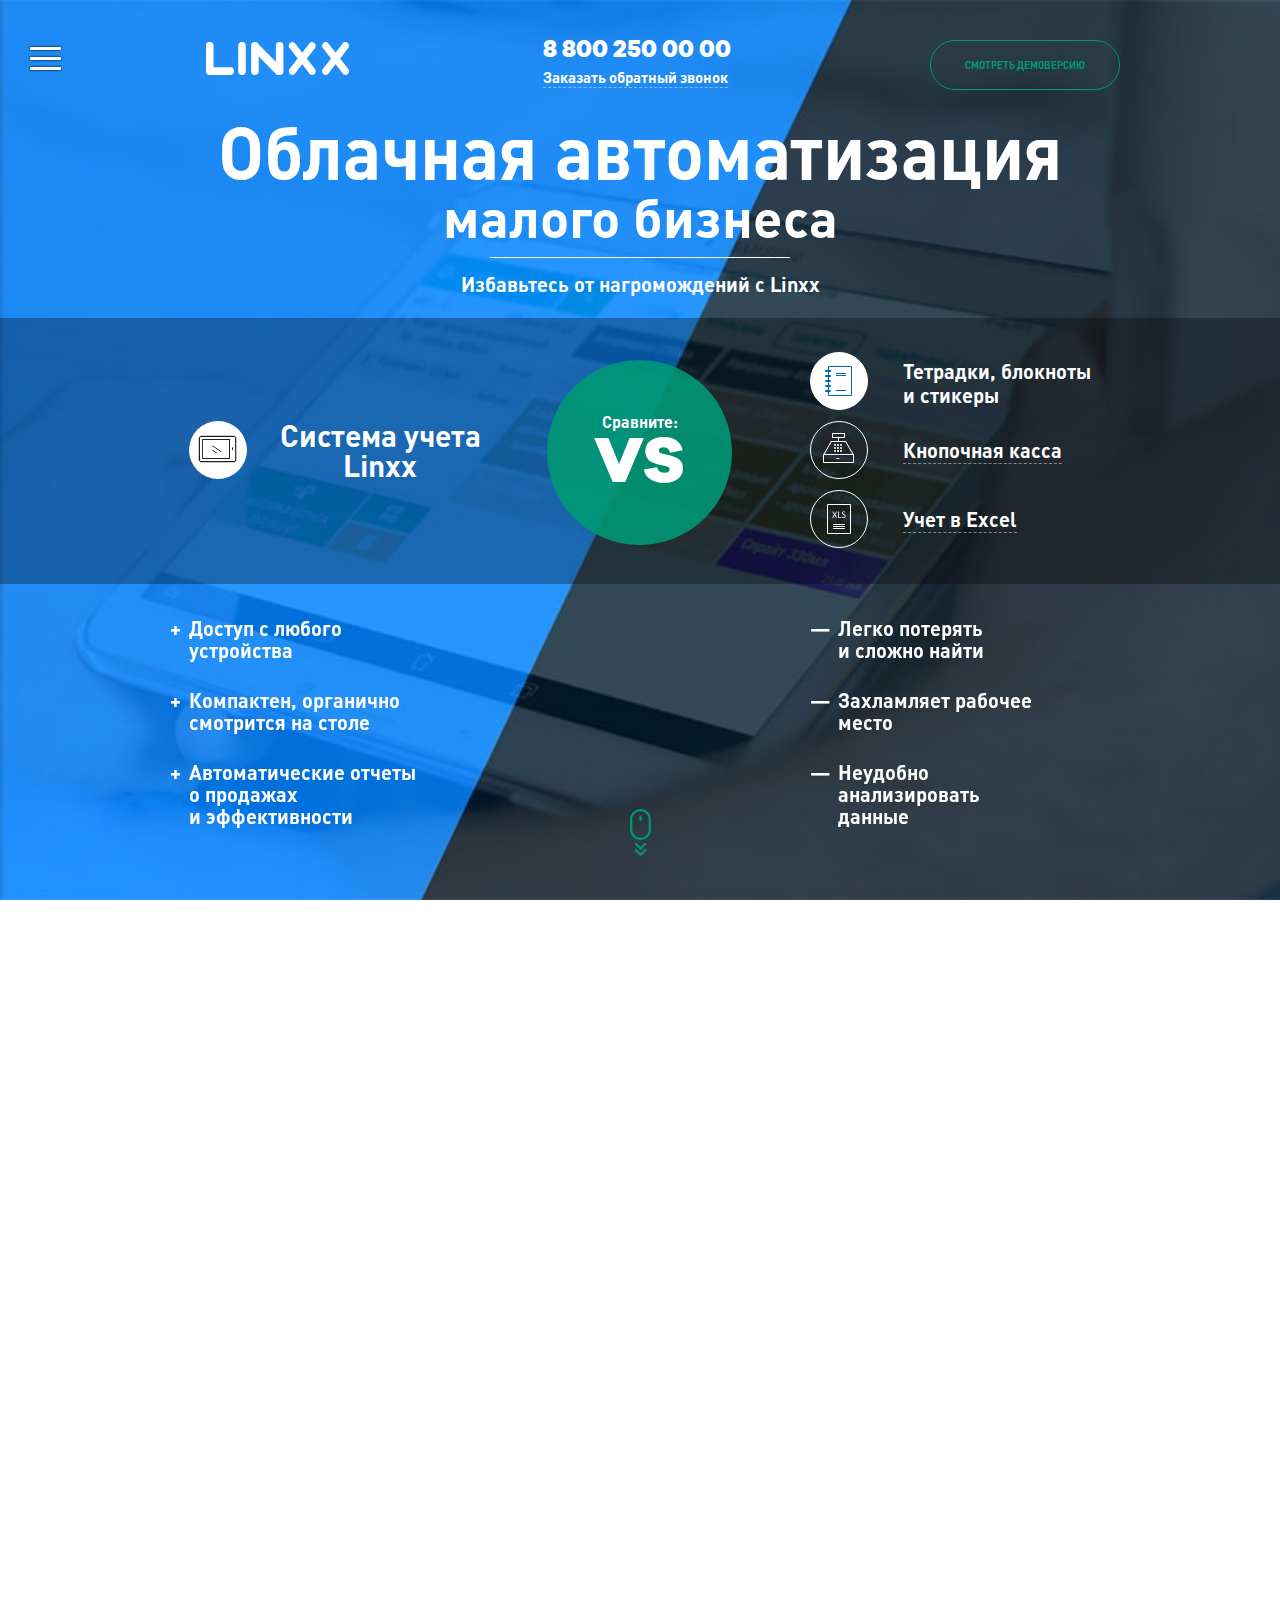
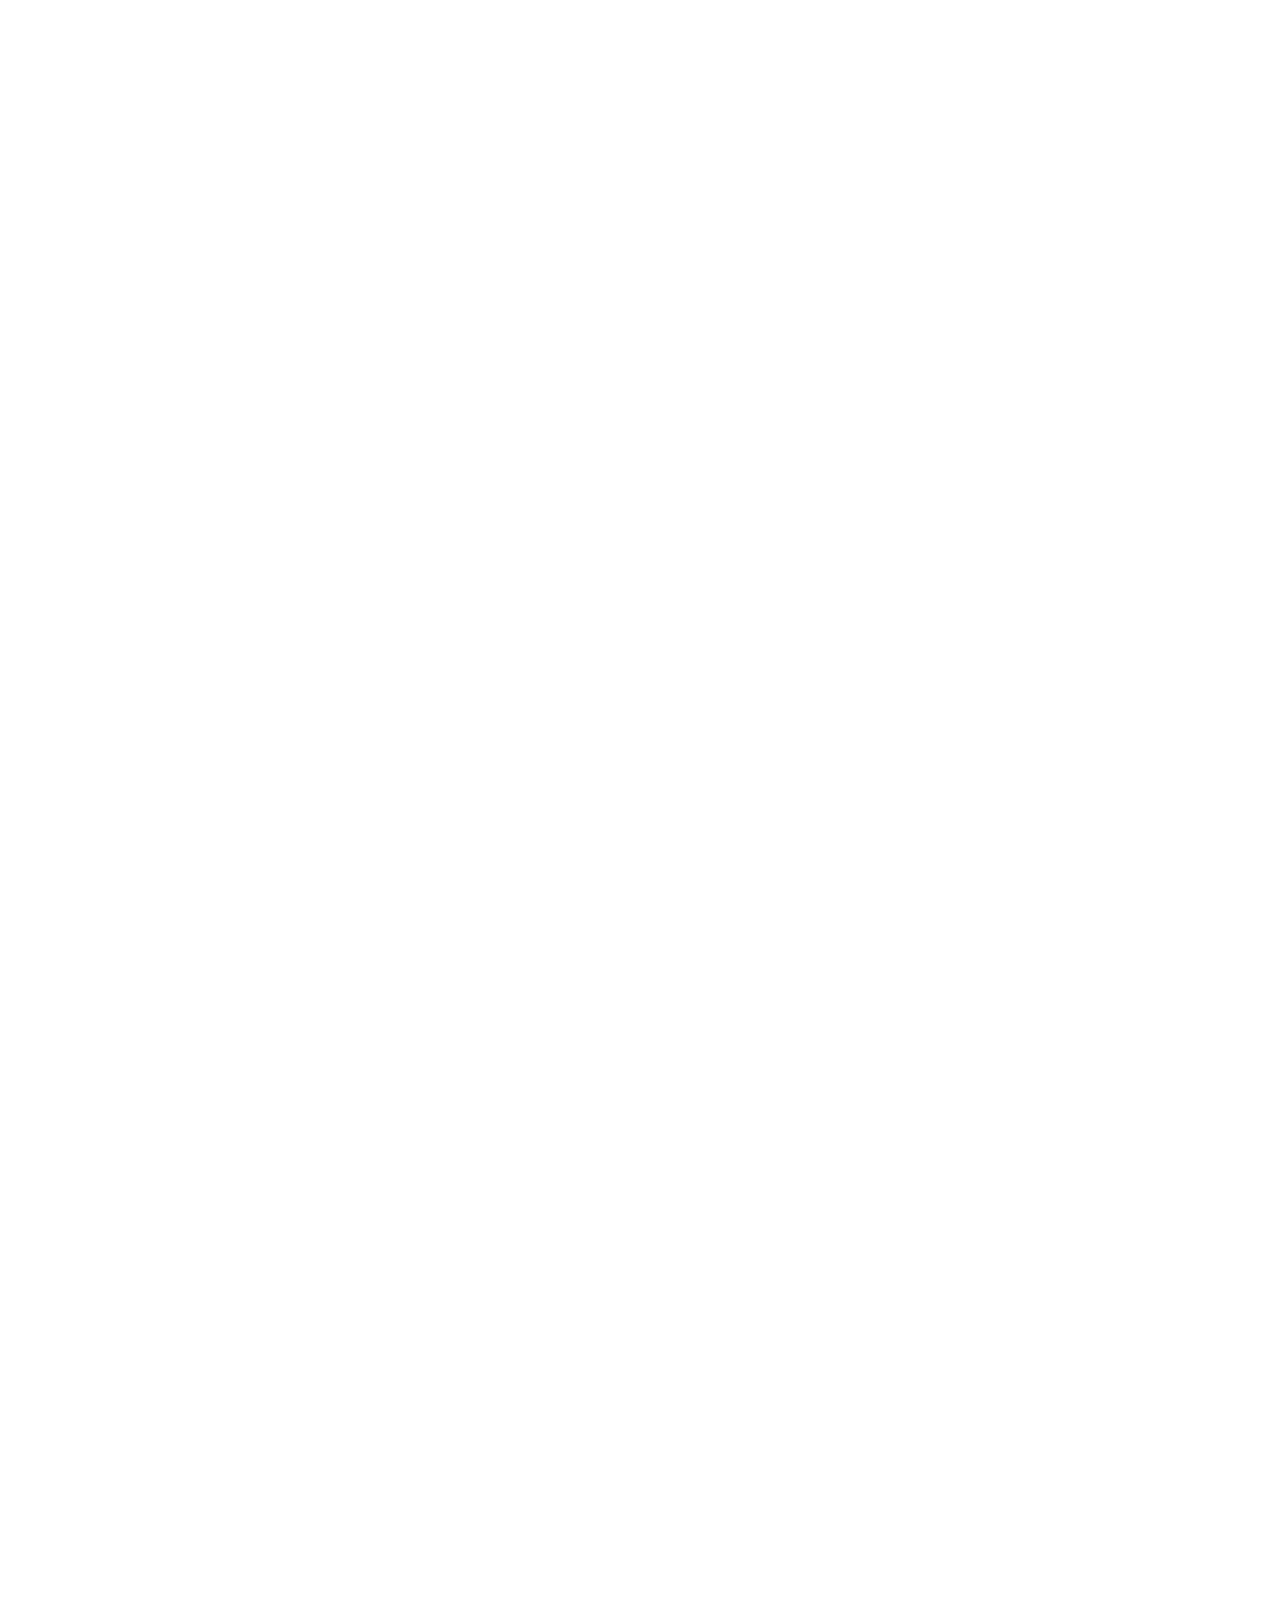
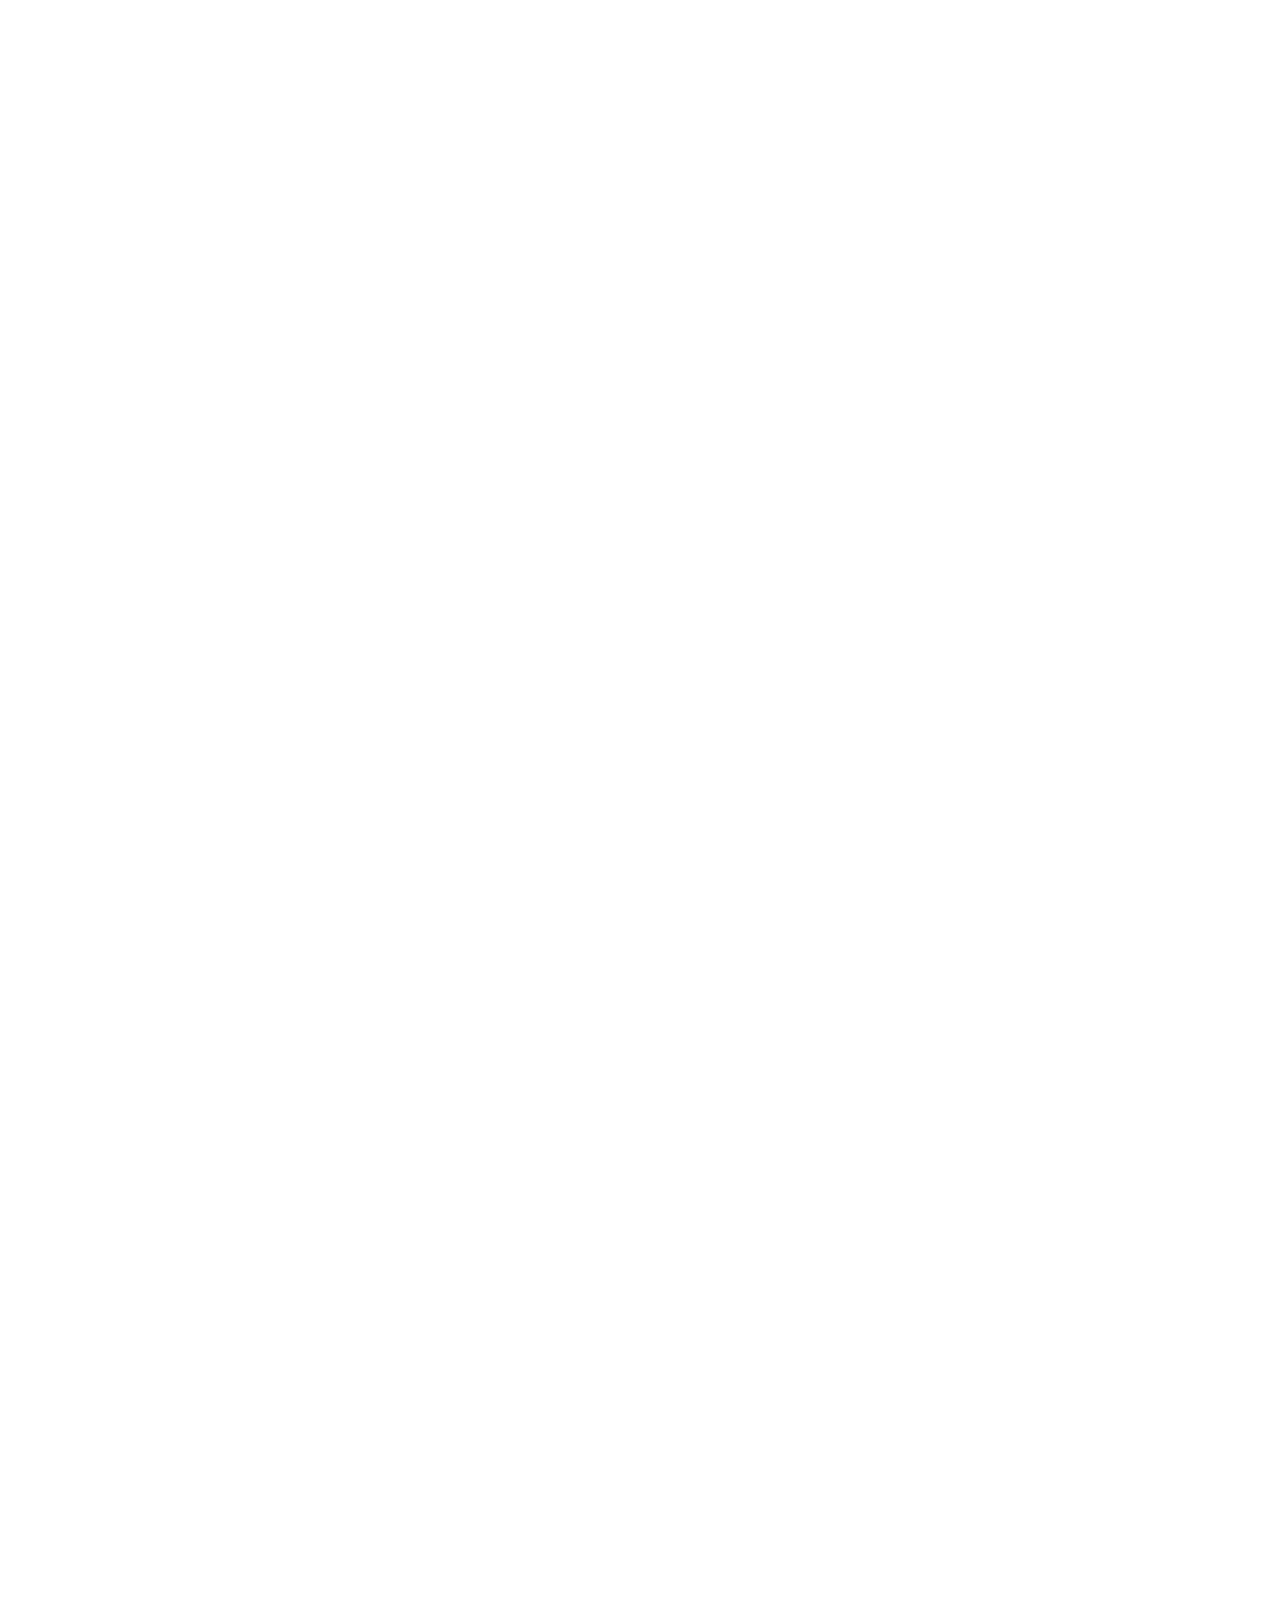
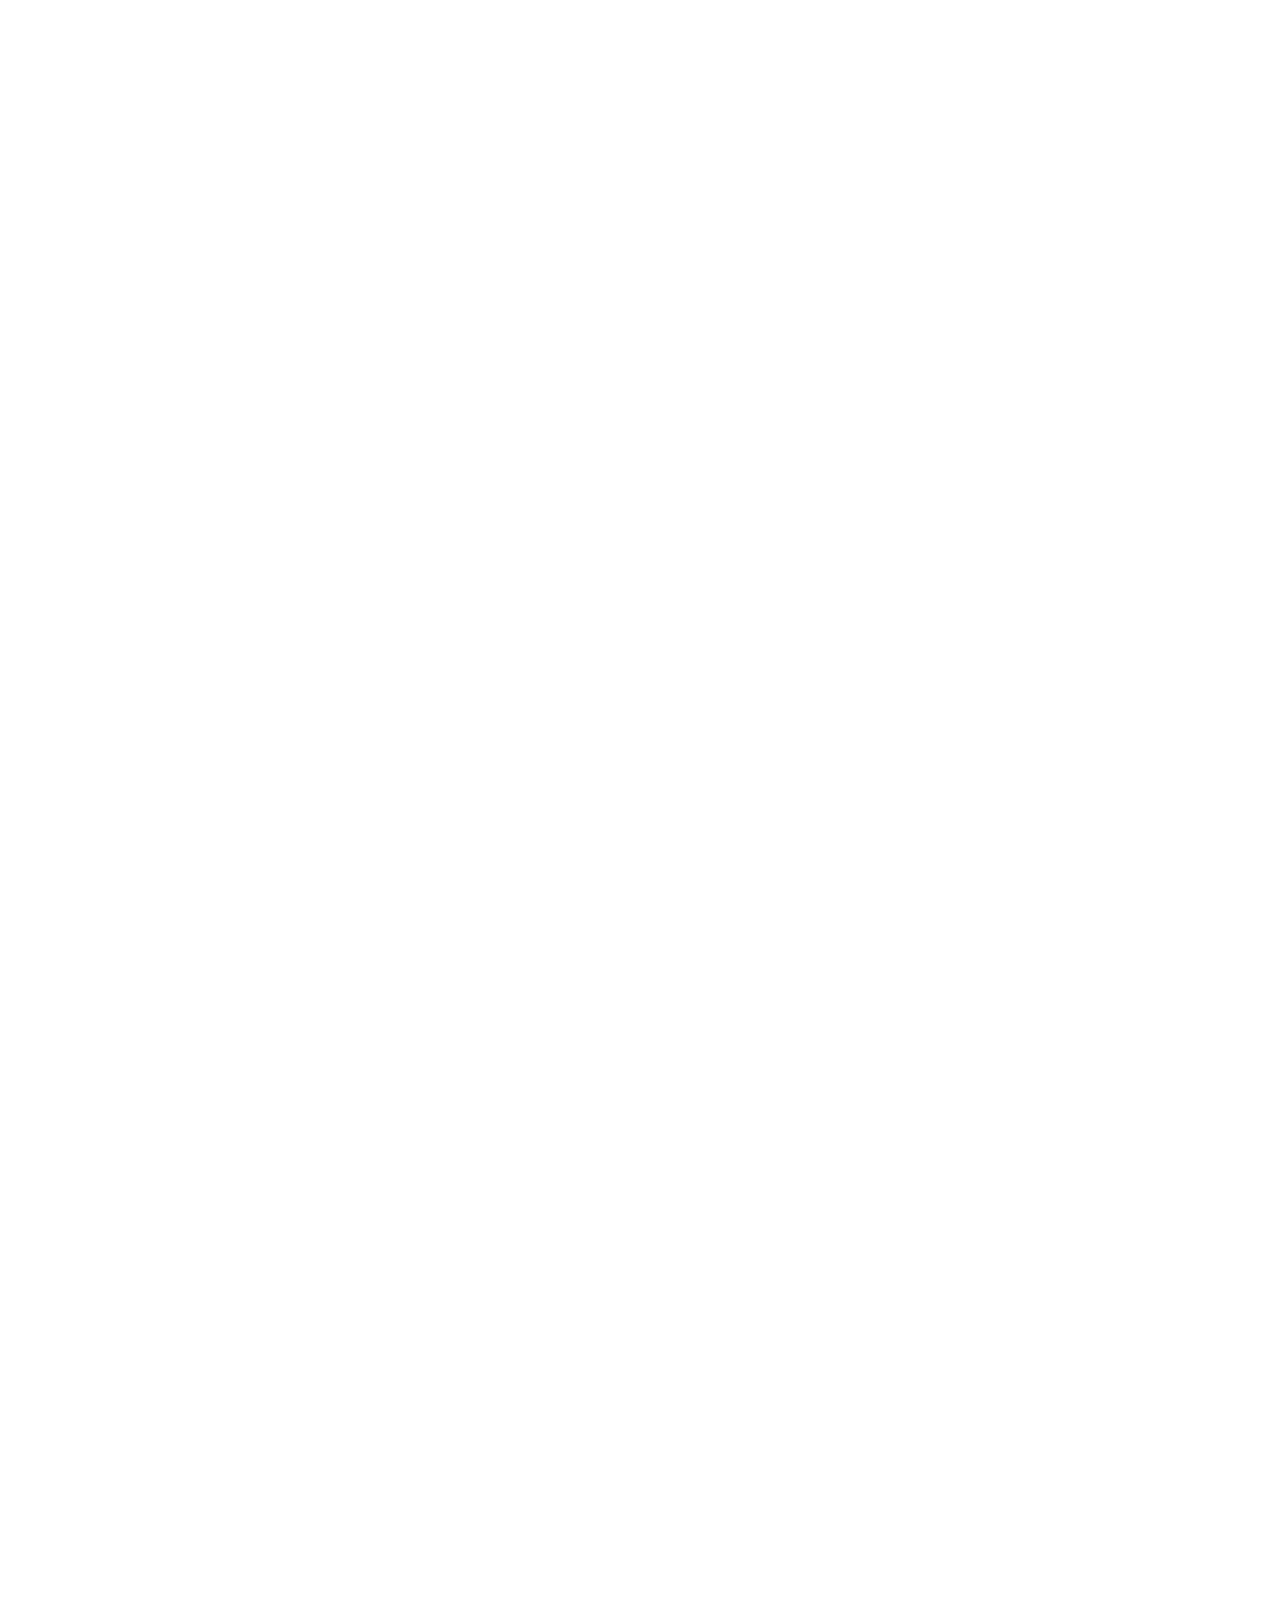
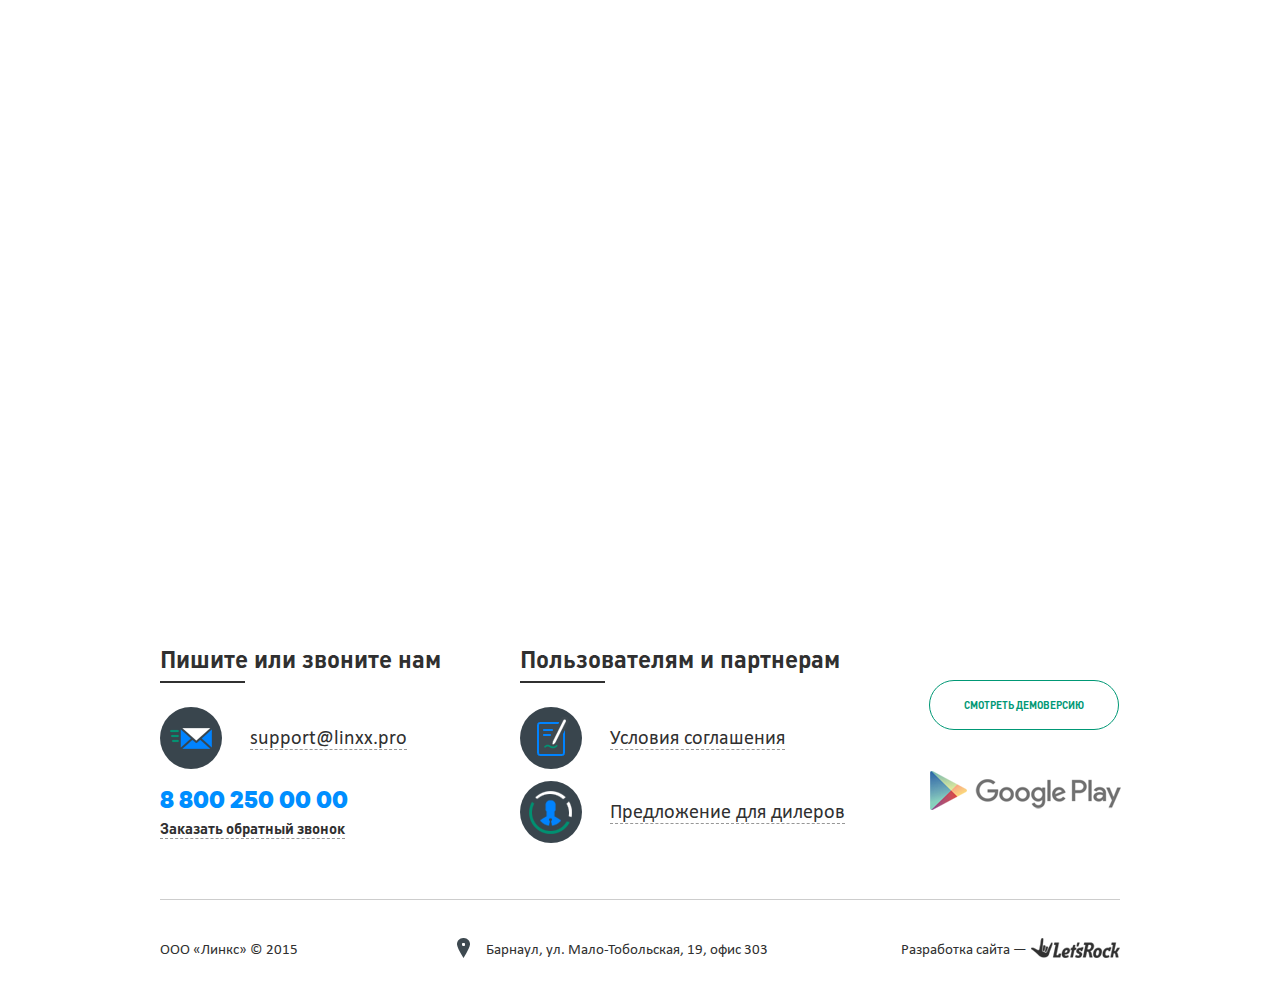
<file: index.html>
﻿<!DOCTYPE html>
<html>
<head>
	<title>Linxx</title>
	<meta charset="utf-8">
	<meta name="viewport" content="width=device-width, user-scalable=yes">
	<link href="./css/style.css" rel="stylesheet">
	<!--<link href="./favicon.ico" rel="shortcut icon">-->
	<!--[if IE 8]>
		<script src="http://html5shiv.googlecode.com/svn/trunk/html5.js"></script>
	<![endif]-->
</head>
<body>
	<nav>
		<ul>
			<li><a href="1">Почему<br> Linxx</a></li>
			<li><a href="2">Что нужно<br> для старта</a></li>
			<li><a href="3">Функции</a></li>
			<li><a href="4">Расширяемость</a></li>
			<li><a href="5">Кому<br> подойдет</a></li>
			<li><a href="6">Стоимость</a></li>
			<li><a href="7">Начать работу</a></li>
		</ul>
	</nav>
	<header>
		<div>
			<span class="menu-open"></span>
			<span class="logo"></span>
			<div class="phone">
				<h4><a href="tel:+78002500000">8 800 250 00 00</a></h4>
				<p><span>Заказать обратный звонок</span></p>
			</div>
			<a href="#" class="button bordered green"><span>Смотреть демоверсию</span></a>
		</div>
	</header>
	<div class="intro-m">
		<div>
			<h2>Облачная автоматизация <span>малого бизнеса</span></h2>
			<a href="#" class="button bordered white"><span>Смотреть демоверсию</span></a>
		</div>
	</div>
	<section class="introduction" data-id="1">
		<div>
			<h1>Облачная автоматизация <span>малого бизнеса</span></h1>
			<h6>Избавьтесь от нагромождений с Linxx</h6>
			<div class="main">
				<div>
					<h2>Система учета<br> Linxx</h2>
					<p class="compare"><span>Сравните:</span> <strong>vs</strong></p>
					<ul class="nav">
						<li><a href="1"><i class="notebook-icon"></i><span>Тетрадки,<br> блокноты <em>и стикеры</em></span></a></li>
						<li><a href="2"><i class="cashmachine-icon"></i><span>Кнопочная касса</span></a></li>
						<li><a href="3"><i class="xls-icon"></i><span>Учет в Excel</span></a></li>
					</ul>
				</div>
			</div>
			<div class="sub">
				<ul class="list pros" data="1">
					<li>Доступ с любого устройства</li>
					<li>Компактен, органично<br> смотрится на столе</li>
					<li>Автоматические отчеты<br> о продажах<br> и эффективности</li>
				</ul>
				<ul class="list cons" data="1">
					<li>Легко потерять<br> и сложно найти</li>
					<li>Захламляет рабочее<br> место</li>
					<li>Неудобно<br> анализировать<br> данные</li>
				</ul>
				<ul class="list pros" data="2">
					<li>Подключите сами<br> за 15 минут</li>
					<li>Любой планшет<br> на Android + Linxx</li>
					<li>Контрольная панель<br> со всей аналитикой<br> в комплекте</li>
				</ul>
				<ul class="list cons" data="2">
					<li>Сложно<br> подключить самому</li>
					<li>Дорого покупать<br> и обслуживать</li>
					<li>Хотите смотреть отчеты<br> из офиса — покупайте<br> дополнительный софт</li>
				</ul>
				<ul class="list pros" data="3">
					<li>Надежное хранение данных в облаке</li>
					<li>Всё в едином<br> личном кабинете</li>
					<li>Данные со всех касс автоматически<br> собираются в отчеты</li>
				</ul>
				<ul class="list cons" data="3">
					<li>Повредится файл —<br> всё пропало</li>
					<li>Одни данные там,<br> другие здесь</li>
					<li>Нужно вручную<br> забивать данные<br> в таблицы</li>
				</ul>
			</div>
		</div>
		<i class="mouse-icon"></i>
	</section>
	<section class="minset animated-appearance" data-id="2">
		<h2>Минимальный<br> комплект <span>для старта!</span></h2>
		<div class="core">
			<div class="group">
				<div>
					<img src="./img/tablet.png" width="342" height="447" alt="">
					<h4>Планшет</h4>
					<p>за 3000 руб.</p>
				</div>
				<div>
					<img src="./img/linxx.png" width="243" height="371" alt="">
					<h4>Linxx</h4>
					<p>2 недели бесплатно</p>
				</div>
			</div>
			<span class="equal">=</span>
			<div class="result">
				<div>
					<video width="656" height="368" poster="./media/poster.jpg" loop autoplay>
						<source src="./media/v.mp4" type="video/mp4">
						<source src="./media/v.webm" type="video/webm">
					</video>
				</div>
				<h4>Начинайте<br> работу!</h4>
			</div>
		</div>
	</section>
	<section class="presentation-b animated-appearance" data-id="3">
		<h2>Для кассира и руководителя <span>Linxx делает бизнес проще,<br> быстрее и прозрачнее</span></h2>
		<div class="core">
			<ul class="nav">
				<li><a href="1" class="icon-1"><span>Кассиру</span></a></li>
				<li><a href="2" class="icon-2"><span>Руководителю</span></a></li>
			</ul>
			<div class="tab">
				<div class="tab-1" data-tab="1">
					<ul class="sub-nav">
						<li><a href="1"></a></li>
						<li><a href="2"></a></li>
						<li><a href="3"></a></li>
						<li><a href="4"></a></li>
						<li><a href="5"></a></li>
						<li><a href="6"></a></li>
					</ul>
					<div class="cont">
						<div>
							<div data-info="1">
								<h5>01</h5>
								<h4>Интерфейс, который легко освоить</h4>
								<p>Научиться работать с Linxx — не сложнее, чем научиться пользоваться смартфоном. Если что-то забыли, всегда можно заглянуть в руководство пользователя.</p>
							</div>
							<div data-info="2">
								<h5>02</h5>
								<h4>Работает даже если нет интернета</h4>
								<p>Linxx работает в офлайн-режиме и отправляет данные на сервер, как только появляется соединение.</p>
							</div>
							<div data-info="3">
								<h5>03</h5>
								<h4>Автоматизирует работу кассира</h4>
								<p>Работая с Linxx, кассир экономит время за счет автоматизации — например, может закрывать чек одним кликом, повторять чек, добавлять разделитель в заказ или отложить чек, чтобы вернуться к нему позднее.</p>
							</div>
							<div data-info="4">
								<h5>04</h5>
								<h4>Работа с остатками и инвентаризация</h4>
								<p>Кассир может добавлять товары в стоп-лист, чтобы случайно не продать то, что закончилось, смотреть остатки на складе и проводить инвентаризацию в терминале.</p>
							</div>
							<div data-info="5">
								<h5>05</h5>
								<h4>Работа с документами на кассе</h4>
								<p>Накладные, акты приготовления или внутренние перемещения — каждое действие можно сохранить как шаблон и пользоваться в любое время.</p>
							</div>
							<div data-info="6">
								<h5>06</h5>
								<h4>Подключите другие кассовые устройства</h4>
								<p>Подключите термопринтер чеков, сканер штрих-кодов или платежный терминал, чтобы сделать работу кассира удобнее и быстрее.</p>
							</div>
						</div>
						<h6><a href="#"><span>ещё</span></a></h6>
						<a href="#" class="button bordered white"><span>Руководство для кассира</span></a>
					</div>
					<div class="pic">
						<em></em>
						<em></em>
						<em></em>
						<em></em>
						<div>
							<div data-pic="1">
								<img src="./img/pr-tab-1-bg-1.jpg" width="400" height="400" class="img-bg" alt="">
							</div>
							<div data-pic="2">
								<img src="./img/pr-tab-1-bg-2.jpg" width="400" height="400" class="img-bg" alt="">
							</div>
							<div data-pic="3">
								<img src="./img/pr-tab-1-bg-3.jpg" width="400" height="400" class="img-bg" alt="">
							</div>
							<div data-pic="4">
								<img src="./img/pr-tab-1-bg-4.jpg" width="400" height="400" class="img-bg" alt="">
							</div>
							<div data-pic="5">
								<img src="./img/pr-tab-1-bg-5.jpg" width="400" height="400" class="img-bg" alt="">
							</div>
							<div data-pic="6">
								<img src="./img/pr-tab-1-bg-6.jpg" width="400" height="400" class="img-bg" alt="">
							</div>
						</div>
					</div>
				</div>
				<div class="tab-2" data-tab="2">
					<ul class="sub-nav">
						<li><a href="1"></a></li>
						<li><a href="2"></a></li>
						<li><a href="3"></a></li>
						<li><a href="4"></a></li>
						<li><a href="5"></a></li>
						<li><a href="6"></a></li>
					</ul>
					<div class="cont">
						<div>
							<div data-info="1">
								<h5>01</h5>
								<h4>Управляйте и отслеживайте с любого устройства</h4>
								<p>Контролируйте работу касс так, как вам это удобно: главное, чтобы под рукой было устройство с выходом в интернет.</p>
							</div>
							<div data-info="2">
								<h5>02</h5>
								<h4>Изучайте отчеты эффективности</h4>
								<p>В вашем распоряжении 15 отчетов: продажи, рентабельность, поставки, динамика цен, кассовый отчет и многие другие. Держите всё под контролем!</p>
							</div>
							<div data-info="3">
								<h5>03</h5>
								<h4>Создавайте кассы, раздавайте права</h4>
								<p>Сделайте свою кассовую инфраструктуру: заведения, пользователи, список прав — все гибко настраивается под ваш бизнес.</p>
							</div>
							<div data-info="4">
								<h5>04</h5>
								<h4>Управляйте номенклатурой и товарами</h4>
								<p>Формируйте список товаров, задавайте себестоимость, цену и особые параметры, группируйте и заполняйте технологические карты.</p>
							</div>
							<div data-info="5">
								<h5>05</h5>
								<h4>Отслеживайте все действия в журнале</h4>
								<p>Ни одно действие ваших сотрудников не останется незамеченным. Проверяйте журнал действий, контролируйте бизнес.</p>
							</div>
							<div data-info="6">
								<h5>06</h5>
								<h4>Работайте с лояльностью клиентов</h4>
								<p>Задавайте размер скидок и бонусов, принимайте оплату по банковской карте или наличными, работайте с клубными картами клиентов.</p>
							</div>
						</div>
						<h6><a href="#"><span>ещё</span></a></h6>
						<a href="#" class="button bordered white"><span>Инструкция к бэк-офису</span></a>
					</div>
					<div class="pic">
						<em></em>
						<em></em>
						<em></em>
						<em></em>
						<div>
							<div data-pic="1">
								<img src="./img/pr-tab-2-bg-1.jpg" width="400" height="400" class="img-bg" alt="">
							</div>
							<div data-pic="2">
								<img src="./img/pr-tab-2-bg-2.jpg" width="400" height="400" class="img-bg" alt="">
							</div>
							<div data-pic="3">
								<img src="./img/pr-tab-2-bg-3.jpg" width="400" height="400" class="img-bg" alt="">
							</div>
							<div data-pic="4">
								<img src="./img/pr-tab-2-bg-4.jpg" width="400" height="400" class="img-bg" alt="">
							</div>
							<div data-pic="5">
								<img src="./img/pr-tab-2-bg-5.jpg" width="400" height="400" class="img-bg" alt="">
							</div>
							<div data-pic="6">
								<img src="./img/pr-tab-2-bg-6.jpg" width="400" height="400" class="img-bg" alt="">
							</div>
						</div>
					</div>
				</div>
			</div>
		</div>
	</section>
	<section class="scale-b animated-appearance" data-id="4">
		<h2>Растет вместе с бизнесом <span>Linxx — полностью масштабируемая система.<br> От планшета-кассы до комплекта кассового оборудования.</span></h2>
		<div class="core">
			<div class="scheme">
				<div class="elem ipad" data="Версия Android 4 и выше, экран от 7 дюймов">
					<p>Планшет</p>
				</div>
				<div class="elem cardreader" data="Работайте с картами лояльности или авторизуйте персонал">
					<p>Магнитный считыватель</p>
				</div>
				<div class="elem scanner" data="Ускорьте процесс продажи в несколько раз">
					<p>Сканер штрих- кода</p>
				</div>
				<div class="elem print-1" data="Поддерживает кириллицу. Печатает на 80-мм ленте">
					<p>Принтер чеков</p>
				</div>
				<div class="elem money" data="Храните выручку в надежном месте">
					<p>Денежный ящик</p>
				</div>
				<div class="elem wifi" data="Подключите LINXX к маршрутизатору для скоростной работы">
					<p>Wi-Fi роутер</p>
				</div>
				<div class="elem print-2" data="Текста нет, оставить плашку">
					<p>Принтер на кухне или баре</p>
				</div>
				<div class="elem terminal" data="Принимайте не только наличные, но и карты">
					<p>Платежный терминал</p>
				</div>
				<i class="icon router-icon"></i>
				<i class="icon wifi-icon"></i>
				<i class="icon hand-icon"></i>
				<i class="icon ipad-icon"></i>
				<i class="icon man-icon"></i>
				<i class="icon planet-icon"></i>
			</div>
		</div>
	</section>
	<div class="stat-b animated-appearance">
		<div>
			<div class="lc">
				<h3>Цифра дня</h3>
				<div class="core">
					<div class="item" data="1">
						<h5>1 650</h5>
						<p>Столько касс оборудовано<br> Linxx сегодня</p>
					</div>
					<div class="item" data="2">
						<h5>24 315</h5>
						<p>Столько чеков напечатано<br> через нашу систему</p>
					</div>
					<div class="item" data="3">
						<h5>18 млн</h5>
						<p>Столько денег заработали наши клиенты, используя Linxx</p>
					</div>
				</div>
				<h6><a href="#">ещё</a></h6>
			</div>
			<div class="rc">
				<h3>Любимые клиенты</h3>
				<div class="slider">
					<div class="item">
						<div>
							<img src="./img/c-icon-1.png" width="129" height="36" alt="">
						</div>
					</div>
					<div class="item">
						<div>
							<img src="./img/c-icon-2.png" width="79" height="78" alt="">
						</div>
					</div>
					<div class="item">
						<div>
							<img src="./img/c-icon-3.png" width="89" height="82" alt="">
						</div>
					</div>
					<div class="item">
						<div>
							<img src="./img/c-icon-4.png" width="82" height="83" alt="">
						</div>
					</div>
					<div class="item">
						<div>
							<img src="./img/c-icon-1.png" width="129" height="36" alt="">
						</div>
					</div>
					<div class="item">
						<div>
							<img src="./img/c-icon-2.png" width="79" height="78" alt="">
						</div>
					</div>
					<div class="item">
						<div>
							<img src="./img/c-icon-3.png" width="89" height="82" alt="">
						</div>
					</div>
					<div class="item">
						<div>
							<img src="./img/c-icon-4.png" width="82" height="83" alt="">
						</div>
					</div>
					<div class="item">
						<div>
							<img src="./img/c-icon-1.png" width="129" height="36" alt="">
						</div>
					</div>
					<div class="item">
						<div>
							<img src="./img/c-icon-2.png" width="79" height="78" alt="">
						</div>
					</div>
					<div class="item">
						<div>
							<img src="./img/c-icon-3.png" width="89" height="82" alt="">
						</div>
					</div>
					<div class="item">
						<div>
							<img src="./img/c-icon-4.png" width="82" height="83" alt="">
						</div>
					</div>
				</div>
			</div>
		</div>
	</div>
	<section class="partners-b animated-appearance" data-id="5">
		<h2>Подойдет ли это мне <span>Мы сотрудничаем с разными типами современных заведений.<br> Что их объединяет? Желание работать эффективно.</span></h2>
		<div class="list">
			<ul>
				<li data-elem="1">
					<div>
						<img src="./img/coffee-icon.png" width="98" height="98" alt="">
					</div>
					<p>Кофе<br> на вынос</p>
				</li>
				<li data-elem="2">
					<div>
						<img src="./img/fastfood-icon.png" width="98" height="98" alt="">
					</div>
					<p>Фаст-фуды</p>
				</li>
				<li data-elem="3">
					<div>
						<img src="./img/beer-icon.png" width="98" height="98" alt="">
					</div>
					<p>Пивные магазины</p>
				</li>
				<li data-elem="4">
					<div>
						<img src="./img/hookah-icon.png" width="98" height="98" alt="">
					</div>
					<p>Кальянные</p>
				</li>
				<li data-elem="5">
					<div>
						<img src="./img/barbershop-icon.png" width="98" height="98" alt="">
					</div>
					<p>Барбершопы</p>
				</li>
				<li data-elem="6">
					<div>
						<img src="./img/dinner-icon.png" width="98" height="98" alt="">
					</div>
					<p>Столовые</p>
				</li>
				<li data-elem="7">
					<div>
						<img src="./img/tea-icon.png" width="98" height="98" alt="">
					</div>
					<p>Чайные лавки</p>
				</li>
				<li data-elem="8">
					<div>
						<img src="./img/candy-icon.png" width="98" height="98" alt="">
					</div>
					<p>Кондитерские</p>
				</li>
			</ul>
		</div>
		<div class="more-spec">
			<div>
				<h3><span>А специализация?</span></h3>
				<p>Наша особенность — ряд спецализированных решений для пищевой отрасли.<br> Технические карты, блюда, учет полуфабрикатов — если это про вас,<br> то Linxx вам точно понравится!</p>
				<a href="./text.html" class="button filled white">Все возможности Linxx</a>
			</div>
		</div>
		<div class="bg bg-1" data-bg="1"></div>
		<div class="bg bg-2" data-bg="2"></div>
		<div class="bg bg-3" data-bg="3"></div>
		<div class="bg bg-4" data-bg="4"></div>
		<div class="bg bg-5" data-bg="5"></div>
		<div class="bg bg-6" data-bg="6"></div>
		<div class="bg bg-7" data-bg="7"></div>
		<div class="bg bg-8" data-bg="8"></div>
	</section>
	<section class="price-b animated-appearance" data-id="6">
		<h2>Самая приятная цена <span>Начните бесплатно, оцените потребность,<br> а потом выбирайте оптимальный тариф</span></h2>
		<div class="core">
			<div class="group">
				<div class="link free active">
					<div>
						<p>бесплатно</p>
						<h5>14<span>дней</span></h5>
						<a href="#" class="button filled white">Попробовать</a></button>
					</div>
				</div>
				<div class="link subscribe">
					<div>
						<p>подписка<br> на месяц</p>
						<i class="tip-icon">?</i>
						<h6>1000<span>р.</span></h6>
						<p>за одну точку<br> продаж</p>
						<a href="#" class="button filled white">Попробовать</a></button>
					</div>
				</div>
				<span class="prev"></span>
				<span class="next"></span>
			</div>
			<ul class="list">
				<li>
					<h5>Полный функционал<br> на любом тарифе</h5>
					<p>Все модули доступны сразу и не требуют дополнительного приобретения</p>
				</li>
				<li>
					<h5>В стоимость тарифа уже включена техническая поддержка</h5>
					<p>Выберите любой и наши специалисты помогут справиться с любой трудностью!</p>
				</li>
			</ul>
		</div>
	</section>
	<section class="start-b animated-appearance" data-id="7">
		<h2>Начните. Вам понравится <span>Для того, чтобы пролноценно запустить в работу первую<br> кассу, вам нужно сделать всего несколько шагов</span></h2>
		<div class="core">
			<ul>
				<li class="active">
					<h5>2<span>мин.</span></h5>
					<p><span>Зарегистрируйтесь</span></p>
				</li>
				<li>
					<h5>30<span>мин.</span></h5>
					<p><span>Заполните<br> номенклатуру</span></p>
				</li>
				<li>
					<h5>10<span>мин.</span></h5>
					<p><span>Добавьте<br> сотрудников</span></p>
				</li>
				<li>
					<h5>5<span>мин.</span></h5>
					<p><span>Подключите планшет<br> и работайте!</span></p>
				</li>
			</ul>
			<span class="prev"></span>
			<span class="next"></span>
			<a href="#" class="button filled blue" data-open="registration"><span>Начать</span></a>
		</div>
		<div class="cost">
			<p>А еще вы можете поручить все работы по подключению нашим специалистам</p>
			<p><a href="#">Уточнить стоимость</a></p>
		</div>
	</section>
	<div class="add-info">
		<div class="contacts">
			<h3>Пишите или звоните нам</h3>
			<ul>
				<li><a href="#"><i class="letter-icon"></i><span>support@linxx.pro</span></a></li>
			</ul>
			<h4><a href="tel:+78002500000">8 800 250 00 00</a></h4>
			<p><span>Заказать обратный звонок</span></p>
		</div>
		<div class="legal">
			<h3>Пользователям и партнерам</h3>
			<ul>
				<li><a href="#"><i class="note-icon"></i><span>Условия соглашения</span></a></li>
				<li><a href="#"><i class="user-icon"></i><span>Предложение для дилеров</span></a></li>
			</ul>
		</div>
		<div class="links">
			<a href="#" class="button bordered green"><span>Смотреть демоверсию</span></a>
			<a href="#"><img src="./img/googleplay-icon.png" width="193" height="41" alt=""></a>
		</div>
	</div>
	<footer>
		<p class="copy">ООО «Линкс» © 2015</p>
		<p class="address">Барнаул, ул. Мало-Тобольская, 19, офис 303</p>
		<p class="author">Разработка сайта — <a href="http://letsrock.pro" class="logo" target="_blank"></a></p>
	</footer>
	<p class="tip-message">2000р. Если подключаете только одну кассу</p>
	<div class="menu-left">
		<span class="close"></span>
		<ul>
			<li><a href="1">Почему Linxx</a></li>
			<li><a href="2">Что нужно для старта</a></li>
			<li><a href="3">Функции</a></li>
			<li><a href="4">Расширяемость</a></li>
			<li><a href="5">Кому подойдет</a></li>
			<li><a href="6">Стоимость</a></li>
			<li><a href="7">Начать работу</a></li>
		</ul>
	</div>
	<div class="fade"></div>
	<div class="modal" data-target="registration">
		<h4>Регистрация</h4>
		<p><span>Название Вашей фирмы</span><input type="text" placeholder="Название"></p>
		<p class="half"><span>Номер телефона для связи</span><input type="text" class="phone-mask" placeholder="+7-___-___-__-__"></p>
		<p class="half"><span>Ваш почтовый ящик</span><input type="text" placeholder="E-mail"></p>
		<p><span>URL</span><input type="text" class="url" placeholder="Ваш поддомен"><em>.linxx.pro</em></p>
		<a href="#" class="button filled blue">Попробовать бесплатно</a>
	</div>
	<script src="./js/libs.js"></script>
	<script src="./js/script.js"></script>
</body>
</html>
</file>
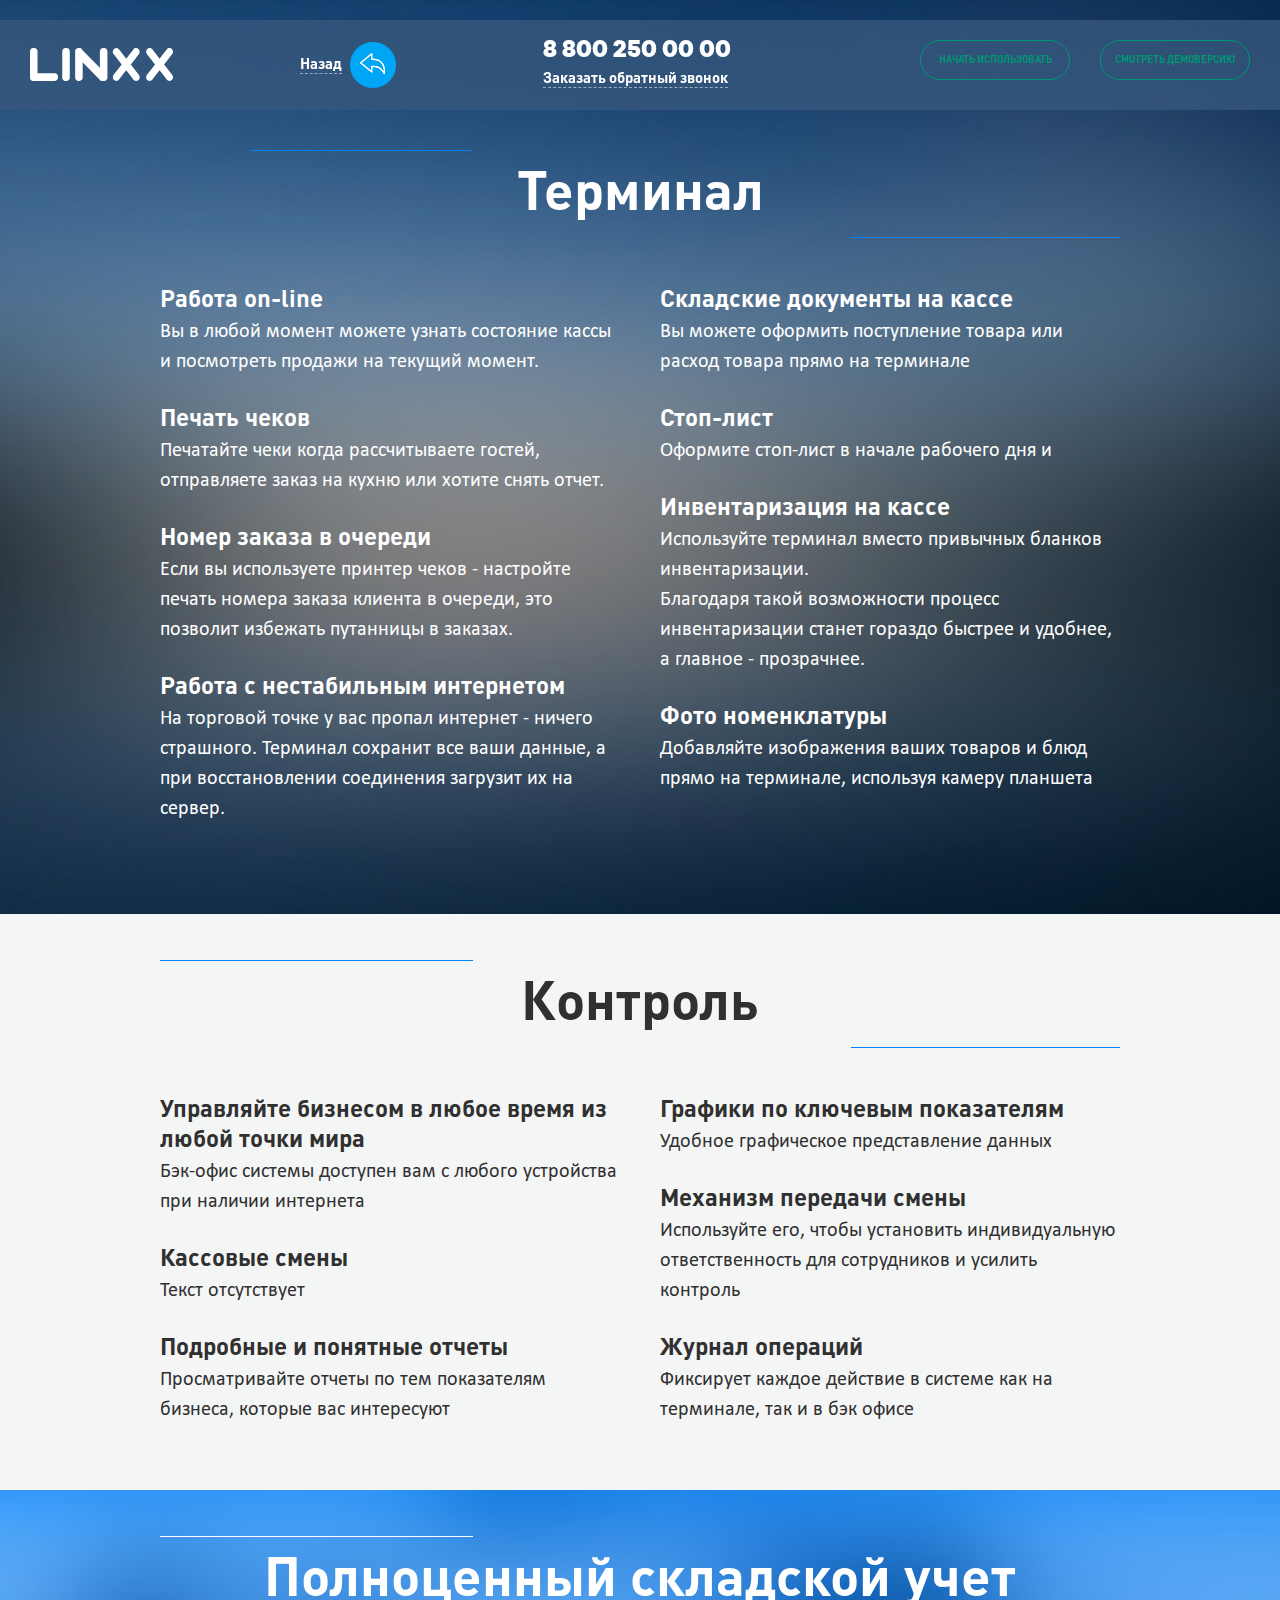
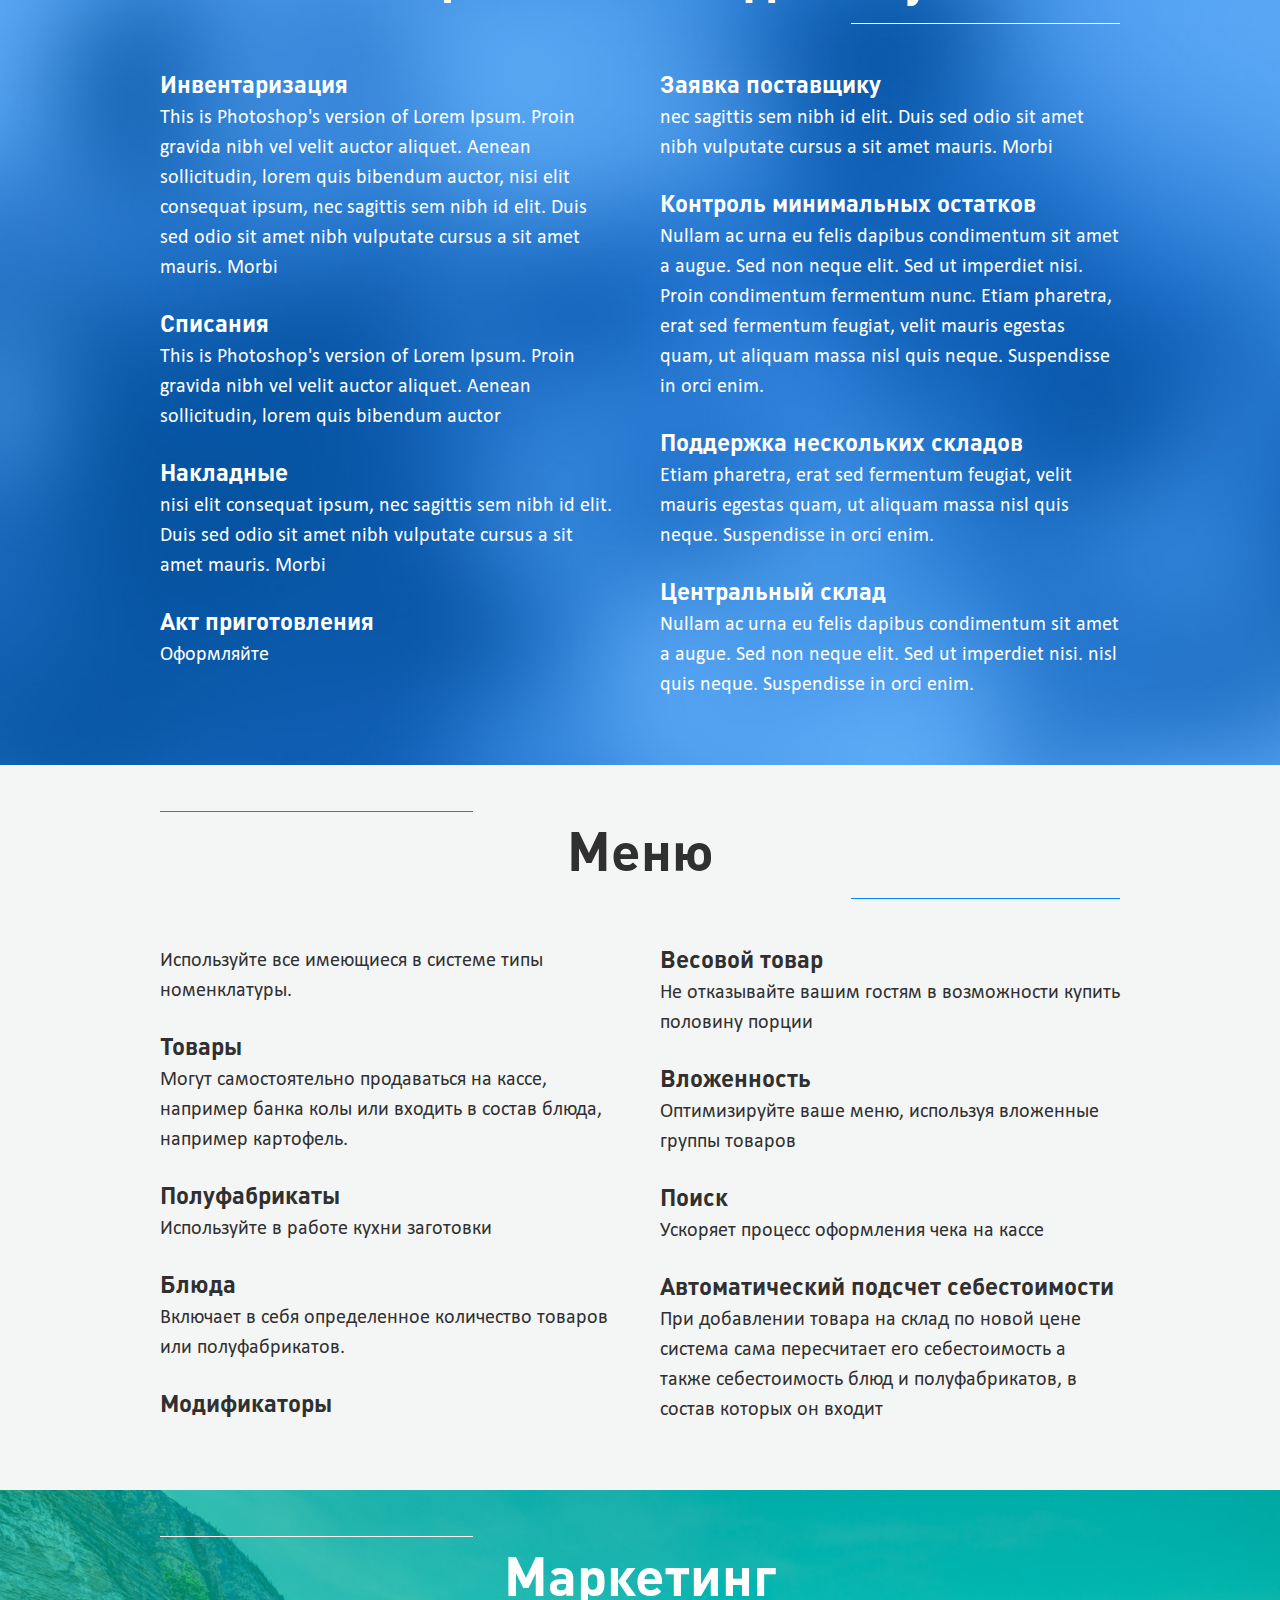
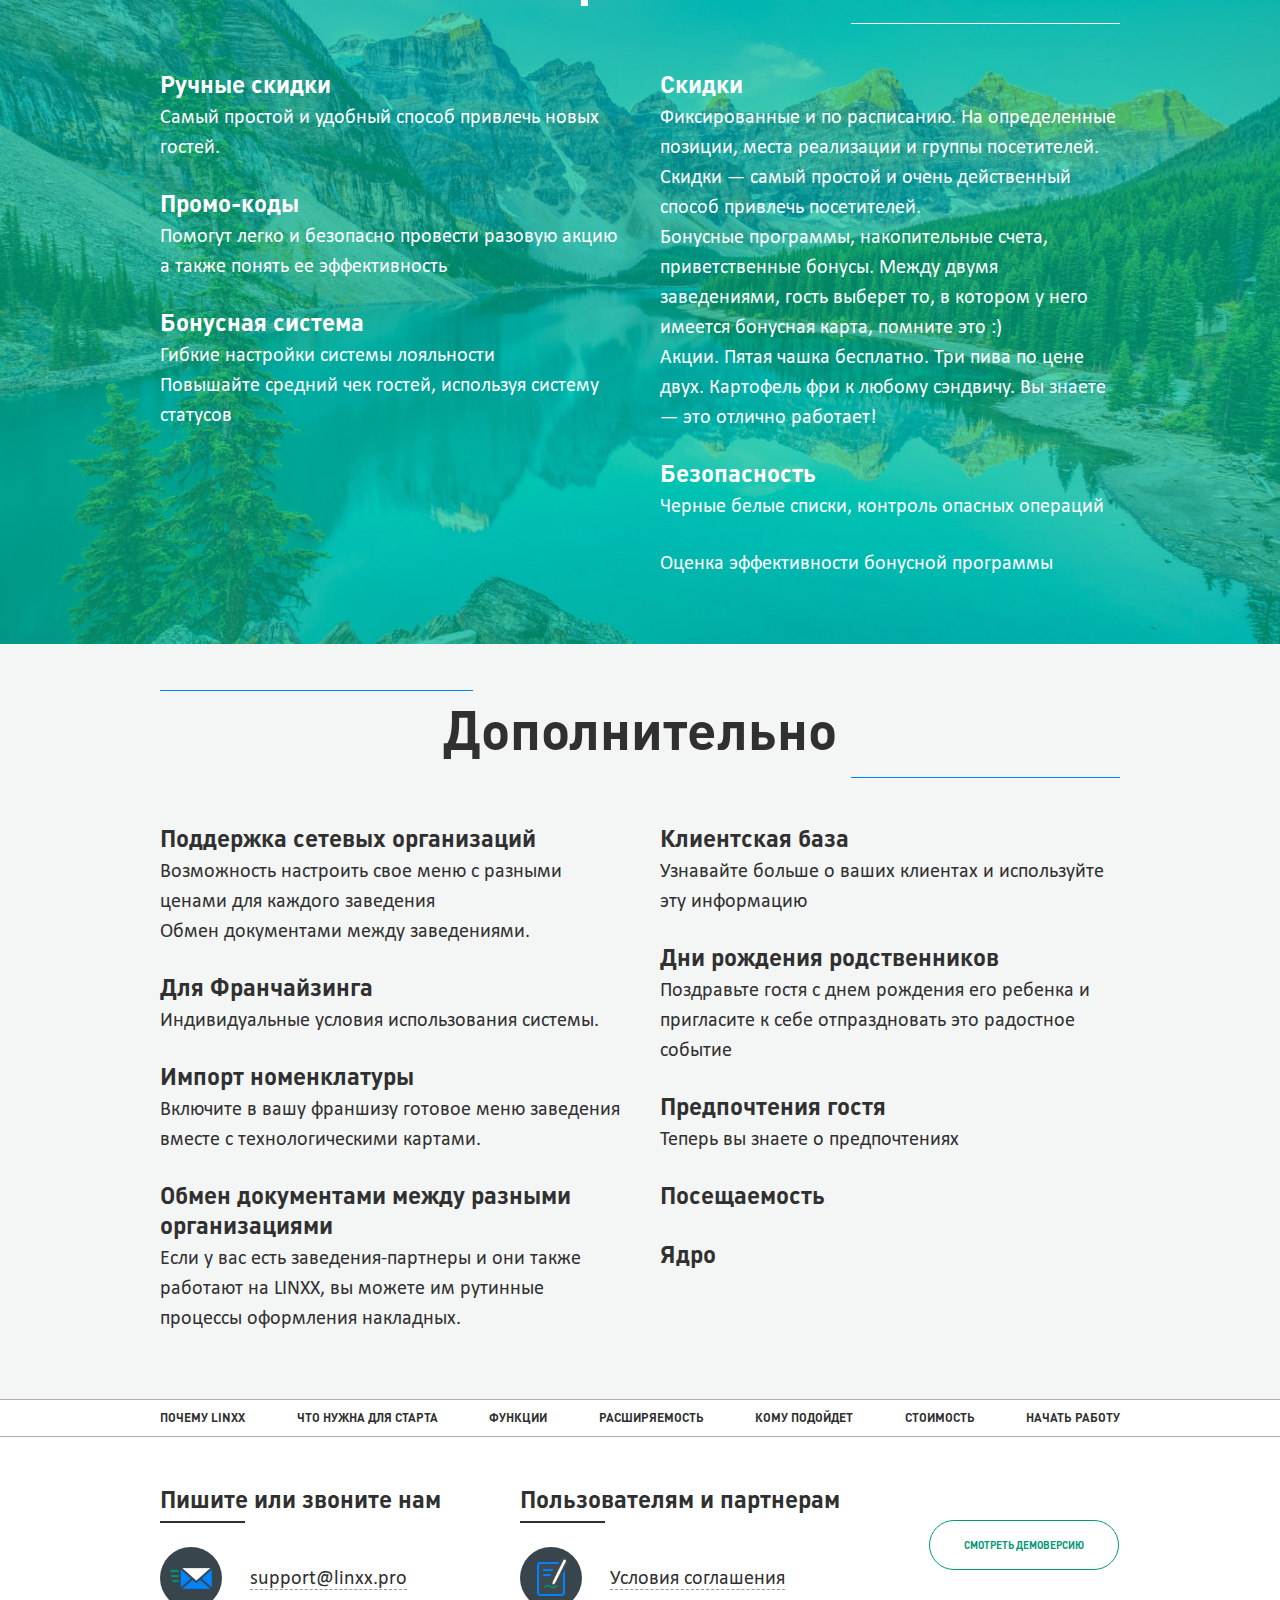
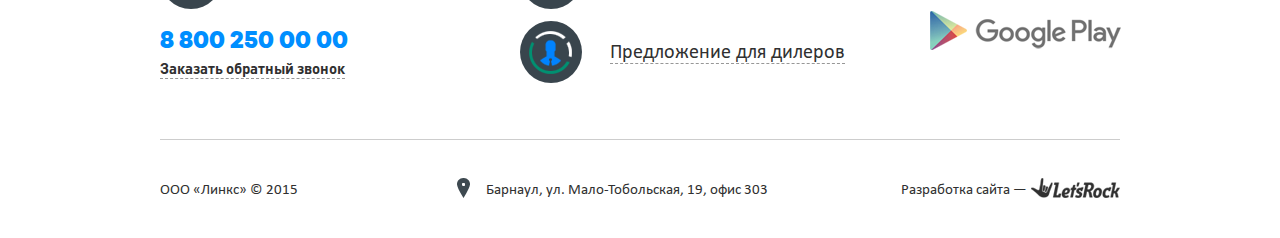
<file: text.html>
﻿<!DOCTYPE html>
<html>
<head>
	<title>Linxx</title>
	<meta charset="utf-8">
	<meta name="viewport" content="width=device-width, user-scalable=yes">
	<link href="./css/style.css" rel="stylesheet">
	<!--<link href="./favicon.ico" rel="shortcut icon">-->
	<!--[if IE 8]>
		<script src="http://html5shiv.googlecode.com/svn/trunk/html5.js"></script>
	<![endif]-->
</head>
<body class="inner">
	<header>
		<div>
			<span class="logo"></span>
			<a href="./index.html" class="back"><span>Назад</span></a>
			<div class="phone">
				<h4><a href="tel:+78002500000">8 800 250 00 00</a></h4>
				<p><span>Заказать обратный звонок</span></p>
			</div>
			<a href="#" class="button bordered green start"><span>Начать использовать</span></a>
			<a href="#" class="button bordered green"><span>Смотреть демоверсию</span></a>
		</div>
	</header>
	<div class="text-b white-c bg-1 start">
		<div>
			<h2>Терминал</h2>
			<div class="cols">
				<div>
					<h3>Работа on-line</h3>
					<p>Вы в любой момент можете узнать состояние кассы и посмотреть продажи на текущий момент.</p>
				</div>
				<div>
					<h3>Печать чеков</h3>
					<p>Печатайте чеки когда рассчитываете гостей, отправляете заказ на кухню или хотите снять отчет.</p>
				</div>
				<div>
					<h3>Номер заказа в очереди</h3>
					<p>Если вы используете принтер чеков - настройте печать номера заказа клиента в очереди, это позволит избежать путанницы в заказах.</p>
				</div>
				<div>
					<h3>Работа с нестабильным интернетом</h3>
					<p>На торговой точке у вас пропал интернет - ничего страшного. Терминал сохранит все ваши данные, а при восстановлении соединения загрузит их на сервер.</p>
				</div>
				<div>
					<h3>Складские документы на кассе</h3>
					<p>Вы можете оформить поступление товара или расход товара прямо на терминале</p>
				</div>
				<div>
					<h3>Стоп-лист</h3>
					<p>Оформите стоп-лист в начале рабочего дня и </p>
				</div>
				<div>
					<h3>Инвентаризация на кассе</h3>
					<p>Используйте терминал вместо привычных бланков инвентаризации.</p>
					<p>Благодаря такой возможности процесс инвентаризации станет гораздо быстрее и удобнее, а главное - прозрачнее.</p>
				</div>
				<div>
					<h3>Фото номенклатуры</h3>
					<p>Добавляйте изображения ваших товаров и блюд прямо на терминале, используя камеру планшета</p>
				</div>
			</div>
		</div>
	</div>
	<div class="text-b">
		<div>
			<h2>Контроль</h2>
			<div class="cols">
				<div>
					<h3>Управляйте бизнесом в любое время из любой точки мира</h3>
					<p>Бэк-офис системы доступен вам с любого устройства при наличии интернета</p>
				</div>
				<div>
					<h3>Кассовые смены</h3>
					<p>Текст отсутствует</p>
				</div>
				<div>
					<h3>Подробные и понятные отчеты</h3>
					<p>Просматривайте отчеты по тем показателям бизнеса, которые вас интересуют</p>
				</div>
				<div>
					<h3>Графики по ключевым показателям</h3>
					<p>Удобное графическое представление данных</p>
				</div>
				<div>
					<h3>Механизм передачи смены</h3>
					<p>Используйте его, чтобы установить индивидуальную ответственность для сотрудников и усилить контроль</p>
				</div>
				<div>
					<h3>Журнал операций</h3>
					<p>Фиксирует каждое действие в системе как на терминале, так и в бэк офисе</p>
				</div>
			</div>
		</div>
	</div>
	<div class="text-b white-c bg-2">
		<div>
			<h2>Полноценный складской учет</h2>
			<div class="cols">
				<div>
					<h3>Инвентаризация</h3>
					<p>This is Photoshop's version  of Lorem Ipsum. Proin gravida nibh vel velit auctor aliquet. Aenean sollicitudin, lorem quis bibendum auctor, nisi elit consequat ipsum, nec sagittis sem nibh id elit. Duis sed odio sit amet nibh vulputate cursus a sit amet mauris. Morbi</p>
				</div>
				<div>
					<h3>Списания</h3>
					<p>This is Photoshop's version  of Lorem Ipsum. Proin gravida nibh vel velit auctor aliquet. Aenean sollicitudin, lorem quis bibendum auctor</p>
				</div>
				<div>
					<h3>Накладные</h3>
					<p>nisi elit consequat ipsum, nec sagittis sem nibh id elit. Duis sed odio sit amet nibh vulputate cursus a sit amet mauris. Morbi</p>
				</div>
				<div>
					<h3>Акт приготовления</h3>
					<p>Оформляйте</p>
				</div>
				<div>
					<h3>Заявка поставщику</h3>
					<p>nec sagittis sem nibh id elit. Duis sed odio sit amet nibh vulputate cursus a sit amet mauris. Morbi</p>
				</div>
				<div>
					<h3>Контроль минимальных остатков</h3>
					<p>Nullam ac urna eu felis dapibus condimentum sit amet a augue. Sed non neque elit. Sed ut imperdiet nisi. Proin condimentum fermentum nunc. Etiam pharetra, erat sed fermentum feugiat, velit mauris egestas quam, ut aliquam massa nisl quis neque. Suspendisse in orci enim.</p>
				</div>
				<div>
					<h3>Поддержка нескольких складов</h3>
					<p>Etiam pharetra, erat sed fermentum feugiat, velit mauris egestas quam, ut aliquam massa nisl quis neque. Suspendisse in orci enim.</p>
				</div>
				<div>
					<h3>Центральный склад</h3>
					<p>Nullam ac urna eu felis dapibus condimentum sit amet a augue. Sed non neque elit. Sed ut imperdiet nisi.  nisl quis neque. Suspendisse in orci enim.</p>
				</div>
			</div>
		</div>
	</div>
	<div class="text-b">
		<div>
			<h2>Меню</h2>
			<div class="cols">
				<div>
					<p>Используйте все имеющиеся в системе типы номенклатуры.</p>
				</div>
				<div>
					<h3>Товары</h3>
					<p>Могут самостоятельно продаваться на кассе, например банка колы или входить в состав блюда, например картофель.</p>
				</div>
				<div>
					<h3>Полуфабрикаты</h3>
					<p>Используйте в работе кухни заготовки </p>
				</div>
				<div>
					<h3>Блюда</h3>
					<p>Включает в себя определенное количество товаров или полуфабрикатов.</p>
				</div>
				<div>
					<h3>Модификаторы</h3>
				</div>
				<div>
					<h3>Весовой товар</h3>
					<p>Не отказывайте вашим гостям в возможности купить половину порции</p>
				</div>
				<div>
					<h3>Вложенность</h3>
					<p>Оптимизируйте ваше меню, используя вложенные группы товаров</p>
				</div>
				<div>
					<h3>Поиск</h3>
					<p>Ускоряет процесс оформления чека на кассе</p>
				</div>
				<div>
					<h3>Автоматический подсчет себестоимости</h3>
					<p>При добавлении товара на склад по новой цене система сама пересчитает его себестоимость а также себестоимость блюд и полуфабрикатов, в состав которых он входит</p>
				</div>
			</div>
		</div>
	</div>
	<div class="text-b white-c bg-3">
		<div>
			<h2>Маркетинг</h2>
			<div class="cols">
				<div>
					<h3>Ручные скидки</h3>
					<p>Самый простой и удобный способ привлечь новых гостей.</p>
				</div>
				<div>
					<h3>Промо-коды</h3>
					<p>Помогут легко и безопасно провести разовую акцию а также понять ее эффективность</p>
				</div>
				<div>
					<h3>Бонусная система</h3>
					<p>Гибкие настройки системы лояльности</p>
					<p>Повышайте средний чек гостей, используя систему статусов</p>
				</div>
				<div>
					<h3>Скидки</h3>
					<p>Фиксированные и по расписанию. На определенные позиции, места реализации и группы посетителей. Скидки — самый простой и очень действенный способ привлечь посетителей.</p>
					<p>Бонусные программы, накопительные счета, приветственные бонусы. Между двумя заведениями, гость выберет то, в котором у него имеется бонусная карта, помните это :)</p>
					<p>Акции. Пятая чашка бесплатно. Три пива по цене двух. Картофель фри к любому сэндвичу. Вы знаете — это отлично работает!</p>
				</div>
				<div>
					<h3>Безопасность</h3>
					<p>Черные белые списки, контроль опасных операций</p>
				</div>
				<div>
					<p>Оценка эффективности бонусной программы</p>
				</div>
			</div>
		</div>
	</div>
	<div class="text-b">
		<div>
			<h2>Дополнительно</h2>
			<div class="cols">
				<div>
					<h3>Поддержка сетевых организаций</h3>
					<p>Возможность настроить свое меню с разными ценами для каждого заведения</p>
					<p>Обмен документами между заведениями.</p>
				</div>
				<div>
					<h3>Для Франчайзинга</h3>
					<p>Индивидуальные условия использования системы.</p>
				</div>
				<div>
					<h3>Импорт номенклатуры</h3>
					<p>Включите в вашу франшизу готовое меню заведения вместе с технологическими картами.</p>
				</div>
				<div>
					<h3>Обмен документами между разными организациями</h3>
					<p>Если у вас есть заведения-партнеры и они также работают на LINXX, вы можете им рутинные процессы оформления накладных.</p>
				</div>
				<div>
					<h3>Клиентская база</h3>
					<p>Узнавайте больше о ваших клиентах и используйте эту информацию </p>
				</div>
				<div>
					<h3>Дни рождения родственников</h3>
					<p>Поздравьте гостя с днем рождения его ребенка и пригласите к себе отпраздновать это радостное событие</p>
				</div>
				<div>
					<h3>Предпочтения гостя</h3>
					<p>Теперь вы знаете о предпочтениях</p>
				</div>
				<div>
					<h3>Посещаемость</h3>
				</div>
				<div>
					<h3>Ядро</h3>
				</div>
			</div>
		</div>
	</div>
	<div class="text-nav">
		<ul>
			<li><a href="#">Почему Linxx</a></li>
			<li><a href="#">Что нужна для старта</a></li>
			<li><a href="#">Функции</a></li>
			<li><a href="#">Расширяемость</a></li>
			<li><a href="#">Кому подойдет</a></li>
			<li><a href="#">Стоимость</a></li>
			<li><a href="#">Начать работу</a></li>
		</ul>
	</div>
	<div class="add-info">
		<div class="contacts">
			<h3>Пишите или звоните нам</h3>
			<ul>
				<li><a href="#"><i class="letter-icon"></i><span>support@linxx.pro</span></a></li>
			</ul>
			<h4><a href="tel:+78002500000">8 800 250 00 00</a></h4>
			<p><span>Заказать обратный звонок</span></p>
		</div>
		<div class="legal">
			<h3>Пользователям и партнерам</h3>
			<ul>
				<li><a href="#"><i class="note-icon"></i><span>Условия соглашения</span></a></li>
				<li><a href="#"><i class="user-icon"></i><span>Предложение для дилеров</span></a></li>
			</ul>
		</div>
		<div class="links">
			<a href="#" class="button bordered green"><span>Смотреть демоверсию</span></a>
			<a href="#"><img src="./img/googleplay-icon.png" width="193" height="41" alt=""></a>
		</div>
	</div>
	<footer>
		<p class="copy">ООО «Линкс» © 2015</p>
		<p class="address">Барнаул, ул. Мало-Тобольская, 19, офис 303</p>
		<p class="author">Разработка сайта — <a href="http://letsrock.pro" class="logo" target="_blank"></a></p>
	</footer>
	<p class="tip-message">2000р. Если подключаете только одну кассу</p>
	<div class="fade"></div>
	<div class="modal" data-target="registration">
		<h4>Регистрация</h4>
		<p><span>Название Вашей фирмы</span><input type="text" placeholder="Название"></p>
		<p class="half"><span>Номер телефона для связи</span><input type="text" class="phone-mask" placeholder="+7-___-___-__-__"></p>
		<p class="half"><span>Ваш почтовый ящик</span><input type="text" placeholder="E-mail"></p>
		<p><span>URL</span><input type="text" class="url" placeholder="Ваш поддомен"><em>.linxx.pro</em></p>
		<a href="#" class="button filled blue">Попробовать бесплатно</a>
	</div>
	<script src="./js/libs.js"></script>
	<script src="./js/script.js"></script>
</body>
</html>
</file>
<file: css/style.css>
﻿/* Fonts */

@font-face {
    font-family:'DIN Pro';
    src:url('../fonts/dinprol.eot');
    src:url('../fonts/dinprol.eot?#iefix') format('embedded-opentype'),
        url('../fonts/dinprol.woff') format('woff'),
        url('../fonts/dinprol.ttf') format('truetype');
    font-weight:300;
    font-style:normal;
}
@font-face {
    font-family:'DIN Pro';
    src:url('../fonts/dinprob.eot');
    src:url('../fonts/dinprob.eot?#iefix') format('embedded-opentype'),
        url('../fonts/dinprob.woff') format('woff'),
        url('../fonts/dinprob.ttf') format('truetype');
    font-weight:bold;
    font-style:normal;
}
@font-face {
    font-family:'Calibri';
    src:url('../fonts/calibri.eot');
    src:url('../fonts/calibri.eot?#iefix') format('embedded-opentype'),
        url('../fonts/calibri.woff') format('woff'),
        url('../fonts/calibri.ttf') format('truetype');
    font-weight:normal;
    font-style:normal;
}
@font-face {
    font-family:'Galano Grotesque';
    src:url('../fonts/galanogrotesqueeb.eot');
    src:url('../fonts/galanogrotesqueeb.eot?#iefix') format('embedded-opentype'),
        url('../fonts/galanogrotesqueeb.woff') format('woff'),
        url('../fonts/galanogrotesqueeb.ttf') format('truetype');
    font-weight:800;
    font-style:normal;
}

/* Default */

html {
	height:100%;
}
html * {
	max-height:1000000px;
}
body {
	width:100%;
	height:100%;
	color:#303030;
	font-size:12px;
	line-height:16px;
	font-family:'Calibri', sans-serif;
	padding:0;
	margin:0;
	background:#ffffff;
	-webkit-tap-highlight-color:transparent;
	opacity:1;
}
p {
	text-indent:0;
	padding:0;
	margin:0 0 16px;
}
table {
	margin:0 0 16px;
	border-collapse:collapse;
}
table td {
	padding:0;
}
:focus {
	outline:none;
}
img {
	padding:0;
	margin:0;
	border:0;
}
a {
	color:#303030;
	text-decoration:none;
}
a:hover {
	text-decoration:none;
}
form {
	margin:0;
}
ul {
	margin:0 0 10px 16px;
	padding:0;
}
ul li {
	padding:0;
	list-style:none;
}
ol {
	margin:0 0 10px 18px;
	padding:0;
}
* +html ol {
	padding:0 0 0 5px;
}
ol li {
	padding:0 0 0 16px;
}
input, select, textarea {
	color:#000000;
	font-size:12px;
	font-family:'Calibri', sans-serif;
	padding:0;
	margin:0;
	background:none;
	border:0;
	-webkit-box-shadow:border-box;
	box-sizing:border-box;
}
textarea {
	overflow:auto;
}
button {
	font-family:'Calibri', sans-serif;
	margin:0;
	border:0;
	-webkit-box-shadow:border-box;
	box-sizing:border-box;
}
button::-moz-focus-inner {
	padding:0;
	border:0;
}
::-webkit-input-placeholder  {
	color:#767676;
}
:-moz-placeholder {
	color:#767676;
}
::-moz-placeholder {
	color:#767676;
}
:-ms-input-placeholder {
	color:#767676;
}
slick-slider,.slick-track{position:relative;display:block}.slick-loading .slick-slide,.slick-loading .slick-track{visibility:hidden}.slick-slider{-moz-box-sizing:border-box;box-sizing:border-box;-webkit-user-select:none;-moz-user-select:none;-ms-user-select:none;user-select:none;-webkit-touch-callout:none;-khtml-user-select:none;-ms-touch-action:pan-y;touch-action:pan-y;-webkit-tap-highlight-color:transparent}.slick-list{overflow:hidden;margin:0;padding:0}.slick-list:focus{outline:0}.slick-list.dragging{cursor:pointer;cursor:hand}.slick-slider .slick-list,.slick-slider .slick-track{-webkit-transform:translate3d(0,0,0);-moz-transform:translate3d(0,0,0);-ms-transform:translate3d(0,0,0);-o-transform:translate3d(0,0,0);transform:translate3d(0,0,0)}.slick-track{top:0;left:0}.slick-track:after,.slick-track:before{display:table;content:''}.slick-track:after{clear:both}.slick-slide{display:none;float:left;height:100%;min-height:1px}[dir=rtl] .slick-slide{float:right}.slick-slide img{display:block}.slick-slide.slick-loading img{display:none}.slick-slide.dragging img{pointer-events:none}.slick-initialized .slick-slide{display:block}.slick-vertical .slick-slide{display:block;height:auto;border:1px solid transparent}.slick-arrow.slick-hidden{display:none}
a.button {
	overflow:hidden;
	position:relative;
	display:inline-block;
	color:#009875;
	font-size:10px;
	line-height:12px;
	font-weight:bold;
	font-family:'DIN Pro', sans-serif;
	text-transform:uppercase;
	vertical-align:top;
	cursor:pointer;
	padding:18px 34px;
	border:1px solid #009875;
	-webkit-border-radius:25px;
	border-radius:25px;
	transition:all 0.2s ease-in-out;
	-webkit-transition:all 0.2s ease-in-out;
	-webkit-box-shadow:border-box;
	box-sizing:border-box;
}
a.button.bordered:before {
	content:'';
	position:absolute;
	left:0;
	top:0;
	width:0;
	height:100%;
	background-color:#009875;
	transition:all 0.2s linear;
	-webkit-transition:all 0.2s linear;
}
a.button span {
	position:relative;
}
a.button.bordered:hover:before {
	width:100%;
}
a.button:hover span {
	color:#ffffff;
}
a.button.bordered.white {
	color:#ffffff;
	border:1px solid #f1f1f1;
}
a.button.bordered.white:before {
	background:#f1f1f1;
}
a.button.bordered.white:hover span {
	color:#000000;
}
a.button.filled.blue {
	color:#ffffff;
	background-color:#008eff;
	border-color:#008eff;
}
a.button.filled.blue:hover {
	background-color:#0070b7;
	border-color:#0070b7;
}
a.button.filled.white {
	color:#061721;
	background-color:#ffffff;
	border-color:#ffffff;
}
a.button.filled.white:hover {
	background-color:#dbdbdb;
	border-color:#dbdbdb;
}
.img-bg {
	display:none;
}
.animated-appearance {
	opacity:0;
	-webkit-transform:translateY(50px);
	transform:translateY(50px);
	transition:all 0.4s ease-in-out;
	-webkit-transition:all 0.4s ease-in-out;
}
.animated-appearance.complete {
	opacity:1;
	-webkit-transform:translateY(0);
	transform:translateY(0);
}

/* Core */

nav {
	position:fixed;
	left:50%;
	top:50%;
	z-index:100;
	width:151px;
	height:650px;
	margin:-325px 0 0 -642px;
	background:rgba(255,255,255,0.7);
	-webkit-border-radius:76px;
	border-radius:76px;
}
nav ul {
	padding-top:34px;
	margin:0;
}
nav ul li {
	position:relative;
	margin:29px 0 0;
}
nav ul li:before {
	content:'';
	position:absolute;
	left:50%;
	top:-29px;
	width:1px;
	height:29px;
	background:#303030;
	/*transition:all 0.1s ease-in-out;
	-webkit-transition:all 0.1s ease-in-out;*/
}
nav ul li:first-child {
	margin-top:0;
}
nav ul li:first-child:before {
	display:none;
}
nav ul li a {
	/*transition:all 0.1s ease-in-out;
	-webkit-transition:all 0.1s ease-in-out;*/
}
nav ul li.current a, nav ul li a:hover {
	color:#009875;
}
nav ul li.active:before {
	top:-28px;
	width:26px;
	height:26px;
	margin-left:-13px;
	background:url('../img/progress-check.png') no-repeat center center;
	-webkit-border-radius:50%;
	border-radius:50%;
}
nav ul li a {
	display:block;
	font-size:12px;
	line-height:18px;
	font-weight:bold;
	font-family:'DIN Pro', sans-serif;
	text-align:center;
	text-transform:uppercase;
	padding:17px 20px 14px;
}
header {
	position:absolute;
	left:0;
	top:0;
	z-index:50;
	width:100%;
	color:#ffffff;
}
header a {
	color:#ffffff;
}
header > div {
	position:relative;
	width:1283px;
	height:110px;
	margin:0 auto;
}
header .logo {
	position:absolute;
	left:0;
	top:42px;
	display:block;
	width:144px;
	height:33px;
	background:url('../img/logo.svg') no-repeat center center;
	background-size:100% 100%;
}
header .phone {
	position:absolute;
	left:547px;
	top:34px;
}
header .phone h4 {
	font-size:24px;
	line-height:30px;
    font-family:'Galano Grotesque', sans-serif;
	font-weight:800;
	padding:0;
	margin:0 0 4px;
}
header .phone p {
	font-size:15px;
	line-height:18px;
	font-weight:bold;
    font-family:'DIN Pro', sans-serif;
	margin:0;
}
header .phone p span {
	cursor:pointer;
	border-bottom:1px dashed #85baed;
}
header .phone p span:hover {
	border-bottom-style:solid;
}
header a.button {
	position:absolute;
	right:0;
	top:40px;
}
.introduction {
	overflow:hidden;
	position:relative;
	height:100%;
	min-height:900px;
	max-height:1200px;
	color:#ffffff;
	background:url('../img/intro-bg.jpg') no-repeat center center;
	background-size:cover !important;
}
.introduction > div {
	position:absolute;
	left:0;
	top:50%;
	width:100%;
	margin:-338px 0 0;
}
.introduction h1 {
	width:940px;
	font-size:72px;
	line-height:76px;
	font-weight:bold;
    font-family:'DIN Pro', sans-serif;
	text-align:center;
	padding:0;
	margin:0 auto 11px;
}
.introduction h1 span {
	display:block;
	font-size:54px;
	line-height:58px;
}
.introduction h6 {
	position:relative;
	width:940px;
	font-size:20px;
	line-height:24px;
	font-weight:bold;
    font-family:'DIN Pro', sans-serif;
	text-align:center;
	padding:15px 0 0;
	margin:0 auto 22px;
}
.introduction h6:before {
	content:'';
	position:absolute;
	left:50%;
	top:0;
	width:300px;
	height:1px;
	margin-left:-150px;
	background:#ffffff;
}
.introduction .main {
	position:relative;
	margin:0 0 33px;
	background:rgba(0,0,0,0.3);
}
.introduction .main > div {
	position:relative;
	width:940px;
	height:266px;
	margin:0 auto;
}
.introduction .main h2 {
	position:absolute;
	left:19px;
	top:50%;
	width:220px;
	font-size:30px;
	line-height:30px;
    font-family:'DIN Pro', sans-serif;
	text-align:center;
	padding:0 0 0 81px;
	margin:-31px 0 0;
}
.introduction .main h2:before {
	content:'';
	position:absolute;
	left:0;
	top:50%;
	width:58px;
	height:58px;
	margin:-29px 0 0;
	background:#ffffff url('../img/ipad-icon.svg') no-repeat center center;
	-webkit-border-radius:50%;
	border-radius:50%;
}
.introduction .main .compare {
	position:absolute;
	left:377px;
	top:50%;
	width:185px;
	height:185px;
	font-size:16px;
	line-height:16px;
	font-weight:bold;
    font-family:'DIN Pro', sans-serif;
	text-align:center;
	padding:54px 20px 0;
	margin:-91px 0 0;
	background:rgb(0,152,117);
	background:rgba(0,152,117,0.9);
	-webkit-border-radius:50%;
	border-radius:50%;
	-webkit-box-shadow:border-box;
	box-sizing:border-box;
}
.introduction .main .compare strong {
	display:block;
	font-size:66px;
	line-height:66px;
	font-weight:800;
    font-family:'Galano Grotesque', sans-serif;
	text-transform:uppercase;
	margin:-5px 0 0;
}
.introduction .main .nav {
	position:absolute;
	right:0;
	top:34px;
	width:300px;
	margin:0;
}
.introduction .main .nav li {
	margin:0 0 11px;
}
.introduction .main .nav li a {
	position:relative;
	display:inline-block;
	min-height:58px;
	color:#ffffff;
	font-size:20px;
	line-height:24px;
	font-weight:bold;
    font-family:'DIN Pro', sans-serif;
	vertical-align:top;
	padding:7px 5px 3px 93px;
	-webkit-box-shadow:border-box;
	box-sizing:border-box;
}
.introduction .main .nav li:nth-child(2) a, .introduction .main .nav li:nth-child(3) a {
	padding-top:17px;
}
.introduction .main .nav li i {
	position:absolute;
	left:0;
	top:0;
	width:56px;
	height:56px;
	background-color:transparent;
	background-position:center top;
	background-repeat:no-repeat;
	border:1px solid #ffffff;
	-webkit-border-radius:50%;
	border-radius:50%;
	transition:all 0.2s ease-in-out;
	-webkit-transition:all 0.2s ease-in-out;
}
.introduction .main .nav li i.notebook-icon {
	background-image:url('../img/notebook-icon.svg');
}
.introduction .main .nav li i.cashmachine-icon {
	background-image:url('../img/cashmachine-icon.svg');
}
.introduction .main .nav li i.xls-icon {
	background-image:url('../img/xls-icon.svg');
}
.introduction .main .nav li span {
	border-bottom:1px dashed #80888d;
}
.introduction .main .nav li span br {
	display:none;
}
.introduction .main .nav li span em {
	font-style:normal;
}
.introduction .main .nav li a:hover i, .introduction .main .nav li.active a i {
	background-color:#ffffff;
	background-position:0 -56px;
}
.introduction .main .nav li a:hover span, .introduction .main .nav li.active a span {
	border-bottom-color:transparent;
}
.introduction .sub {
	position:relative;
	width:940px;
	height:210px;
	margin:0 auto;
}
.introduction .sub h2 {
	display:none;
}
.introduction .list {
	position:absolute;
	top:0;
	max-width:280px;
	margin:0;
	-webkit-transform:rotateY(-90deg);
	transform:rotateY(-90deg);
	transition:all 0.4s ease-in-out;
	-webkit-transition:all 0.4s ease-in-out;
	opacity:0;
}
.introduction .list.active {
	transform:rotateY(0);
	-webkit-transform:rotateY(0);
	opacity:1;
}
.introduction .list li {
	position:relative;
	font-size:20px;
	line-height:22px;
	font-weight:bold;
    font-family:'DIN Pro', sans-serif;
	margin:0 0 28px;
}
.introduction.pros {
	left:60px;
}
.introduction .pros li {
	padding:0 0 0 19px;
}
.introduction .pros li:before {
	content:'+';
	position:absolute;
	left:0;
	top:0;
}
.introduction .cons {
	left:640px;
}
.introduction .cons li {
	padding:0 0 0 28px;
}
.introduction .cons li:before {
	content:'—';
	position:absolute;
	left:0;
	top:0;
}
.introduction .mouse-icon {
	display:none;
	position:absolute;
	left:50%;
	bottom:4.9%;
	z-index:5;
	display:block;
	width:21px;
	height:47px;
	margin-left:-10px;
	background:url('../img/mouse-icon.png') no-repeat center center;
}
.minset {
	overflow:hidden;
	position:relative;
	min-height:900px;
	padding:43px 0 40px;
	background:url('../img/minset-bg.jpg') no-repeat center center;
	background-size:cover !important;
	-webkit-box-shadow:border-box;
	box-sizing:border-box;
}
.minset h2 {
	position:relative;
	width:1283px;
	font-size:54px;
	line-height:36px;
    font-family:'DIN Pro', sans-serif;
	text-align:center;
	padding:25px 0 21px;
	margin:0 auto 76px;
}
.minset h2:before, .minset h2:after {
	content:'';
	position:absolute;
	height:1px;
	background:#0083ff;
}
.minset h2:before {
	left:0;
	top:0;
	width:558px;
}
.minset h2:after {
	right:0;
	bottom:0;
	width:519px;
}
.minset h2 span {
	display:block;
	font-size:24px;
	line-height:30px;
	text-indent:230px;
	margin:3px 0 0;
}
.minset .core {
	width:1283px;
	padding:0 0 0 163px;
	margin:0 auto;
	-webkit-box-shadow:border-box;
	box-sizing:border-box;
}
.minset .core .group {
	position:relative;
	display:inline-block;
	vertical-align:top;
	margin:0 0 20px;
}
.minset .core .group:before {
	content:'+';
	position:absolute;
	left:50%;
	top:149px;
	z-index:2;
	width:83px;
	height:83px;
	color:#ffffff;
	font-size:48px;
	line-height:48px;
	font-weight:800;
    font-family:'Galano Grotesque', sans-serif;
	text-align:center;
	padding:15px 0 0;
	margin-left:-29px;
	background:rgba(0,152,117,0.9);
	-webkit-border-radius:50%;
	border-radius:50%;
	-webkit-box-shadow:border-box;
	box-sizing:border-box;
}
.minset .core .group > div {
	display:inline-block;
	vertical-align:top;
	text-align:center;
}
.minset .core .group > div img {
	margin:-17px 0 -10px;
}
.minset .core .group > div:nth-child(2) {
	margin:30px 0 0 -74px;
}
.minset .core .group > div:nth-child(2) img {
	margin:0 0 59px;
}
.minset h4 {
	color:#009875;
	font-size:50px;
	line-height:45px;
    font-family:'DIN Pro', sans-serif;
	padding:0;
	margin:0 0 5px;
}
.minset p {
	font-size:24px;
	line-height:30px;
	font-weight:bold;
    font-family:'DIN Pro', sans-serif;
	margin:0;
}
.minset .core .equal {
	display:inline-block;
	width:115px;
	height:115px;
	color:#ffffff;
	font-size:66px;
	line-height:66px;
	font-weight:800;
    font-family:'Galano Grotesque', sans-serif;
	text-align:center;
	vertical-align:top;
	padding:20px 0 0;
	margin:132px 33px 0 34px;
	background:rgba(0,152,117,0.9);
	-webkit-border-radius:50%;
	border-radius:50%;
	-webkit-box-shadow:border-box;
	box-sizing:border-box;
}
.minset .result {
	overflow:hidden;
	position:relative;
	display:inline-block;
	width:370px;
	vertical-align:top;
	text-align:center;
	margin:6px 0 0;
}
.minset .result > div {
	overflow:hidden;
	position:relative;
	width:370px;
	height:370px;
	margin:0 0 47px;
	-webkit-border-radius:50%;
	border-radius:50%;
}
.minset .result img {
	margin:0 0 -4px;
}
.presentation-b {
	overflow:hidden;
	position:relative;
	min-height:900px;
	padding:51px 0 33px;
	background:#0083ff;
	transition:all 0.8s ease-in-out;
	-webkit-transition:all 0.8s ease-in-out;
	-webkit-box-shadow:border-box;
	box-sizing:border-box;
}
.presentation-b.bg-1 {
	background:#0083ff;
}
.presentation-b.bg-2 {
	background:#009875;
}
.presentation-b h2 {
	position:relative;
	z-index:5;
	width:1283px;
	color:#ffffff;
	font-size:54px;
	line-height:45px;
	font-family:'DIN Pro', sans-serif;
	text-align:center;
	padding:20px 0 25px;
	margin:0 auto 45px;
}
.presentation-b h2:before, .presentation-b h2:after {
	content:'';
	position:absolute;
	height:1px;
	background:#ffffff;
}
.presentation-b h2:before {
	left:0;
	top:0;
	width:379px;
}
.presentation-b h2:after {
	right:0;
	bottom:0;
	width:367px;
}
.presentation-b h2 span {
	display:block;
	font-size:24px;
	line-height:30px;
	margin:20px 0 0;
}
.presentation-b h2 span br {
	display:none;
}
.presentation-b .core {
	width:1283px;
	padding:0 0 0 232px;
	margin:0 auto 30px;
	-webkit-box-shadow:border-box;
	box-sizing:border-box;
}
.presentation-b .core .nav {
	position:relative;
	z-index:5;
	clear:both;
	overflow:hidden;
	margin:0 0 41px;
}
.presentation-b .core .nav li {
	float:left;
	width:500px;
	margin:0 20px 0 0;
}
.presentation-b .core .nav li a {
	position:relative;
	display:inline-block;
	color:#ffffff;
	font-size:36px;
	line-height:36px;
	font-weight:bold;
	font-family:'DIN Pro', sans-serif;
	text-transform:uppercase;
	vertical-align:top;
	padding:29px 20px 29px 110px;
	transition:all 0.4s ease-in-out;
	-webkit-transition:all 0.4s ease-in-out;
}
.presentation-b .core .nav li a span {
	display:block;
	border-bottom:2px dashed #ffffff;
}
.presentation-b .core .nav li a:hover span {
	border-bottom-style:solid;
}
.presentation-b .core .nav li a:before {
	content:'';
	overflow:hidden;
	position:absolute;
	left:0;
	top:0;
	display:block;
	width:96px;
	height:96px;
	-webkit-border-radius:50%;
	border-radius:50%;
	transition:all 0.8s ease-in-out;
	-webkit-transition:all 0.8s ease-in-out;
}
.presentation-b .core .nav li a.icon-1:before {
	background:url('../img/presentation-nav-icon-1.png') no-repeat center top;
}
.presentation-b .core .nav li a.icon-2:before {
	background:url('../img/presentation-nav-icon-2.png') no-repeat center top;
}
.presentation-b .core .nav li.active a span {
	border-bottom-color:transparent;
}
.presentation-b .core .nav li.active a.icon-1 {
	color:#005fbd;
}
.presentation-b .core .nav li.active a.icon-1:before {
	background-color:#006eda;
}
.presentation-b .core .nav li.active a.icon-2 {
	color:#006c51;
}
.presentation-b .core .nav li.active a.icon-2:before {
	background-color:#007a5d;
}
.presentation-b .tab {
	position:relative;
	height:480px;
}
.presentation-b .tab > div {
	position:absolute;
	left:0;
	top:0;
	width:100%;
	height:480px;
	opacity:0;
	margin-top:100px;
}
.presentation-b .tab .pic {
	position:absolute;
	left:319px;
	top:-176px;
	width:833px;
	height:833px;
	background:url('../img/pic-bg.png') no-repeat center center;
}
.presentation-b .tab .pic em {
	position:absolute;
	display:block;
	-webkit-border-radius:50%;
	border-radius:50%;
}
.presentation-b .tab .pic em:nth-child(1) {
	left:27px;
	top:27px;
	width:779px;
	height:779px;
	border:2px solid rgba(255,255,255,0.05);
}
.presentation-b .tab .pic em:nth-child(2) {
	left:116px;
	top:116px;
	width:601px;
	height:601px;
	border:2px solid rgba(255,255,255,0.13);
}
.presentation-b .tab .pic em:nth-child(3) {
	left:176px;
	top:176px;
	width:481px;
	height:481px;
	border:2px solid rgba(255,255,255,0.2);
}
.presentation-b .tab .pic em:nth-child(4) {
	left:217px;
	top:217px;
	width:399px;
	height:399px;
	border:2px solid rgba(255,255,255,0);
}
.presentation-b .tab .pic em:nth-child(1) {
	-webkit-animation:hover1 1s infinite linear;
	animation:hover1 1s infinite linear;
}
.presentation-b .tab .pic em:nth-child(2) {
	-webkit-animation:hover2 1s infinite linear;
	animation:hover2 1s infinite linear;
}
.presentation-b .tab .pic em:nth-child(3) {
	-webkit-animation:hover3 1s infinite linear;
	animation:hover3 1s infinite linear;
}
.presentation-b .tab .pic em:nth-child(4) {
	-webkit-animation:hover4 1s infinite linear;
	animation:hover4 1s infinite linear;
}
@-webkit-keyframes hover1 {
    from {
		left:27px;
		top:27px;
		width:779px;
		height:779px;
		border:2px solid rgba(255,255,255,0.05);
	}
	to {
		left:-88px;
		top:-88px;
		width:1009px;
		height:1009px;
		border:2px solid rgba(255,255,255,0);
	}
}
@-webkit-keyframes hover2 {
    from {
		left:116px;
		top:116px;
		width:601px;
		height:601px;
		border:2px solid rgba(255,255,255,0.13);
	}
	to {
		left:27px;
		top:27px;
		width:779px;
		height:779px;
		border:2px solid rgba(255,255,255,0.05);
	}
}
@-webkit-keyframes hover3 {
    from {
		left:176px;
		top:176px;
		width:481px;
		height:481px;
		border:2px solid rgba(255,255,255,0.2);
	}
	to {
		left:116px;
		top:116px;
		width:601px;
		height:601px;
		border:2px solid rgba(255,255,255,0.13);
	}
}
@-webkit-keyframes hover4 {
    from {
		left:217px;
		top:217px;
		width:399px;
		height:399px;
		border:2px solid rgba(255,255,255,0);
	}
	to {
		left:176px;
		top:176px;
		width:481px;
		height:481px;
		border:2px solid rgba(255,255,255,0.2);
	}
}
@keyframes hover1 {
    from {
		left:27px;
		top:27px;
		width:779px;
		height:779px;
		border:2px solid rgba(255,255,255,0.05);
	}
	to {
		left:-88px;
		top:-88px;
		width:1009px;
		height:1009px;
		border:2px solid rgba(255,255,255,0);
	}
}
@keyframes hover2 {
    from {
		left:116px;
		top:116px;
		width:601px;
		height:601px;
		border:2px solid rgba(255,255,255,0.13);
	}
	to {
		left:27px;
		top:27px;
		width:779px;
		height:779px;
		border:2px solid rgba(255,255,255,0.05);
	}
}
@keyframes hover3 {
    from {
		left:176px;
		top:176px;
		width:481px;
		height:481px;
		border:2px solid rgba(255,255,255,0.2);
	}
	to {
		left:116px;
		top:116px;
		width:601px;
		height:601px;
		border:2px solid rgba(255,255,255,0.13);
	}
}
@keyframes hover4 {
    from {
		left:217px;
		top:217px;
		width:399px;
		height:399px;
		border:2px solid rgba(255,255,255,0);
	}
	to {
		left:176px;
		top:176px;
		width:481px;
		height:481px;
		border:2px solid rgba(255,255,255,0.2);
	}
}
.presentation-b .tab .pic > div {
	overflow:hidden;
	position:absolute;
	left:217px;
	top:217px;
	width:399px;
	height:399px;
	-webkit-border-radius:50%;
	border-radius:50%;
}
.presentation-b .tab .pic > div > div {
	display:none;
	position:absolute;
	left:0;
	top:0;
	width:399px;
	height:399px;
	-webkit-border-radius:50%;
	border-radius:50%;
}
.presentation-b .tab .sub-nav {
	position:absolute;
	left:0;
	top:46px;
	z-index:5;
	margin:0;
}
.presentation-b .tab .sub-nav li {
	margin:0 0 25px;
}
.presentation-b .tab .sub-nav li a {
	position:relative;
	display:block;
	width:31px;
	height:31px;
	border:1px solid #ffffff;
	-webkit-border-radius:50%;
	border-radius:50%;
}
.presentation-b .tab .sub-nav li:not(.active) a:hover {
	border-width:2px;
	margin:-1px;
}
.presentation-b .tab .sub-nav li.active a:after {
	content:'';
	position:absolute;
	left:8px;
	top:8px;
	width:15px;
	height:15px;
	background:#0067ce;
	-webkit-border-radius:50%;
	border-radius:50%;
}
.presentation-b .tab .cont {
	position:absolute;
	left:91px;
	top:0;
	z-index:6;
	width:310px;
	color:#ffffff;
}
.presentation-b .tab .cont > div {
	height:367px;
}
.presentation-b .tab .cont > div > div {
	position:absolute;
	top:0;
	width:100%;
	-webkit-transform:rotateY(-90deg);
	transform:rotateY(-90deg);
	transition:all 0.4s ease-in-out;
	-webkit-transition:all 0.4s ease-in-out;
	opacity:0;
}
.presentation-b .tab .cont > div > div.active {
	-webkit-transform:rotateY(0);
	transform:rotateY(0);
	opacity:1;
}
.presentation-b .tab .tab-2 .sub-nav {
	left:560px;
}
.presentation-b .tab .tab-2 .cont {
	left:648px;
}
.presentation-b .tab .tab-2 .cont h5 {
	color:#006c51;
}
.presentation-b .tab .tab-2 .pic {
	left:-247px;
}
.presentation-b .tab .tab-2 .sub-nav li.active a:after {
	background:#006b52;
}
.presentation-b .tab .cont h5 {
	color:#0068ce;
	font-size:50px;
	line-height:60px;
	font-weight:800;
    font-family:'Galano Grotesque', sans-serif;
	padding:0 0 1px;
	margin:0 0 30px -3px;
	border-bottom:8px solid #ffffff;
}
.presentation-b .tab .cont h4 {
	font-size:32px;
	line-height:34px;
	font-family:'DIN Pro', sans-serif;
	padding:0;
	margin:0 0 23px;
}
.presentation-b .tab .cont p {
	font-size:20px;
	line-height:24px;
	margin:0;
}
.presentation-b .tab h6 {
	width:284px;
	font-size:24px;
	line-height:30px;
	font-family:'DIN Pro', sans-serif;
	text-transform:uppercase;
	text-align:right;
	padding:0;
	margin:0 0 31px;
}
.presentation-b .tab h6 a {
	position:relative;
	color:#ffffff;
	padding:0 31px 0 0;
	background:url('../img/more-arrow.png') no-repeat right 13px;
}
.presentation-b .tab h6 a:before {
	content:'';
	position:absolute;
	left:1px;
	bottom:-2px;
	width:calc(100% - 32px);
	border-bottom:2px dashed #ffffff;
}
.presentation-b .tab h6 a:hover:before {
	border-bottom-style:solid;
}
.presentation-b .tab .cont .button {
	margin-left:-19px;
}
.scale-b {
	overflow:hidden;
	position:relative;
	padding:61px 0 70px;
	background:url('../img/scale-bg.jpg') no-repeat center center;
	background-size:cover !important;
}
.scale-b h2 {
	position:relative;
	z-index:2;
	width:1283px;
	font-size:54px;
	line-height:45px;
	font-family:'DIN Pro', sans-serif;
	text-align:center;
	padding:0;
	margin:0 auto 40px;
}
.scale-b h2 span {
	display:block;
	font-size:24px;
	line-height:30px;
	margin:20px 0 0;
}
.scale-b .core {
	width:1283px;
	margin:0 auto 30px;
}
.scale-b .scheme {
	position:relative;
	width:946px;
	height:574px;
	margin-left:164px;
	background:url('../img/scheme-arrows-bg.png') no-repeat 63px 69px;
	-webkit-transform-origin:left center;
	transform-origin:left center;
}
.scale-b .scheme p {
	color:#ffffff;
	font-size:18px;
	line-height:18px;
	font-weight:bold;
	font-family:'DIN Pro', sans-serif;
	text-transform:uppercase;
	margin:0;
}
.scale-b .scheme .elem {
	position:absolute;
	z-index:1;
	-webkit-box-shadow:border-box;
	box-sizing:border-box;
}
.scale-b .scheme .elem[data] {
	cursor:help;
}
.scale-b .scheme .elem.wifi {
	left:401px;
	top:54px;
	width:151px;
	height:100px;
	padding:32px 36px 0 46px;
	background:url('../img/scheme-wifi-bg.png') no-repeat center center;
}
.scale-b .scheme .elem.ipad {
	left:372px;
	top:264px;
	width:167px;
	height:118px;
	text-align:center;
	padding:49px 20px 0;
	background:url('../img/scheme-ipad-bg.png') no-repeat center center;
}
.scale-b .scheme .elem.scanner {
	left:112px;
	top:427px;
	width:149px;
	height:147px;
	padding:48px 30px 0 40px;
	background:url('../img/scheme-scanner-bg.png') no-repeat center center;
}
.scale-b .scheme .elem.cardreader {
	left:605px;
	top:127px;
	width:203px;
	height:93px;
	padding:28px 30px 0 40px;
	background:url('../img/scheme-cardreader-bg.png') no-repeat center center;
}
.scale-b .scheme .elem.terminal {
	left:539px;
	top:454px;
	width:191px;
	height:118px;
	padding:42px 30px 0 40px;
	background:url('../img/scheme-terminal-bg.png') no-repeat center center;
}
.scale-b .scheme .elem.money {
	left:0;
	top:226px;
	width:149px;
	height:118px;
	padding:42px 20px 0 22px;
	background:url('../img/scheme-money-bg.png') no-repeat center center;
}
.scale-b .scheme .elem.print-1 {
	left:158px;
	top:43px;
	width:147px;
	height:147px;
	padding:57px 30px 0 34px;
	background:url('../img/scheme-print-1-bg.png') no-repeat center center;
}
.scale-b .scheme .elem.print-2 {
	left:799px;
	top:339px;
	width:147px;
	height:147px;
	padding:47px 26px 0 31px;
	background:url('../img/scheme-print-2-bg.png') no-repeat center center;
}
.scale-b .scheme i {
	position:absolute;
	display:block;
}
.scale-b .scheme .router-icon {
	left:477px;
	top:0;
	width:61px;
	height:55px;
	background:url('../img/router-icon.png') no-repeat center center;
}
.scale-b .scheme .wifi-icon {
	left:423px;
	top:170px;
	width:95px;
	height:74px;
	background:url('../img/wifi-icon.png') no-repeat center center;
}
.scale-b .scheme .hand-icon {
	left:765px;
	top:78px;
	width:105px;
	height:122px;
	background:url('../img/hand-icon.png') no-repeat center center;
}
.scale-b .scheme .ipad-icon {
	left:530px;
	top:284px;
	width:94px;
	height:86px;
	background:url('../img/ipad-icon-bg.png') no-repeat center center;
}
.scale-b .scheme .man-icon {
	left:139px;
	top:335px;
	width:173px;
	height:161px;
	background:url('../img/man-icon.png') no-repeat center center;
}
.scale-b .scheme .planet-icon {
	left:354px;
	top:180px;
	width:74px;
	height:69px;
	background:url('../img/planet-icon.png') no-repeat center center;
}
.stat-b {
	overflow:hidden;
	position:relative;
	background:#ffffff;
}
.stat-b:before {
	content:'';
	position:absolute;
	left:0;
	top:0;
	width:50%;
	height:100%;
	margin-left:-3px;
	background:#4cb79e url('../img/stat-before.png') no-repeat right top;
	background-size:200px 100%;
}
.stat-b > div {
	position:relative;
	z-index:2;
	width:1283px;
	padding:48px 0 29px;
	margin:0 auto;
	-webkit-box-shadow:border-box;
	box-sizing:border-box;
}
.stat-b h3 {
	font-size:24px;
	line-height:30px;
	font-family:'DIN Pro', sans-serif;
	padding:0;
	margin:0 0 36px;
}
.stat-b .lc {
	display:inline-block;
	width:280px;
	color:#ffffff;
	vertical-align:top;
	margin-left:162px;
}
.stat-b .lc .core {
	position:relative;
	height:174px;
	margin:0 0 10px;
}
.stat-b .lc .core .item {
	position:absolute;
	left:0;
	top:0;
	width:100%;
	-webkit-transform:rotateY(-90deg);
	transform:rotateY(-90deg);
	transition:all 0.4s ease-in-out;
	-webkit-transition:all 0.4s ease-in-out;
	opacity:0;
}
.stat-b .lc .core .item.active {
	transform:rotateY(0);
	-webkit-transform:rotateY(0);
	opacity:1;
}
.stat-b .lc h5 {
	display:inline-block;
	font-size:65px;
	line-height:68px;
	font-weight:800;
    font-family:'Galano Grotesque', sans-serif;
	vertical-align:top;
	white-space:nowrap;
	padding:19px 57px 21px;
	margin:0 0 18px;
	border:1px solid #ffffff;
	-webkit-border-radius:55px;
	border-radius:55px;
}
.stat-b .lc p {
	color:#006150;
	font-size:18px;
	line-height:18px;
	font-weight:bold;
	font-family:'DIN Pro', sans-serif;
	margin:0 0 10px;
}
.stat-b .lc h6 {
	font-size:24px;
	line-height:30px;
	font-family:'DIN Pro', sans-serif;
	text-transform:uppercase;
	text-align:right;
	padding:0;
	margin:0 0 20px;
}
.stat-b .lc h6 a {
	position:relative;
	color:#ffffff;
	padding:0 31px 0 0;
	background:url('../img/more-arrow.png') no-repeat right 13px;
}
.stat-b .lc h6 a:before {
	content:'';
	position:absolute;
	left:1px;
	bottom:-2px;
	width:calc(100% - 32px);
	border-bottom:2px dashed #ffffff;
}
.stat-b .lc h6 a:hover:before {
	border-bottom-style:solid;
}
.stat-b .rc {
	float:right;
	width:610px;
	height:106px;
}
.stat-b .slider {
	position:relative;
	width:608px;
	height:104px;
	margin:58px 0 20px -2px;
}
.stat-b .slider .slick-dots {
	line-height:0;
	text-align:center;
	margin:59px 0 0;
}
.stat-b .slider .slick-dots li {
	display:inline-block;
	vertical-align:top;
	margin:0 7px 0 6px;
}
.stat-b .slider .slick-dots li button {
	display:block;
	width:12px;
	height:12px;
	cursor:pointer;
	padding:0;
	background:transparent;
	border:1px solid #cdcdcd;
	-webkit-border-radius:50%;
	border-radius:50%;
}
.stat-b .slider .slick-dots li.slick-active button {
	background-color:#cdcdcd;
}
.stat-b .slider .item > div {
	position:relative;
	width:147px;
	height:104px;
	margin:0 auto;
	border:1px solid #e3e3e3;
	-webkit-border-radius:1px;
	border-radius:1px;
}
.stat-b .slider .item > div img {
	position:absolute;
	top:0;
	right:0;
	bottom:0;
	left:0;
	max-width:147px;
	max-height:104px;
	margin:auto;
}
.partners-b {
	position:relative;
	padding:60px 0 0;
	background:#000000;
	background-size:cover;
	-webkit-box-shadow:border-box;
	box-sizing:border-box;
}
.partners-b .bg {
	position:absolute;
	left:0;
	top:0;
	width:100%;
	display:none;
	background-size:cover !important;
	opacity:0.8;
}
.partners-b .bg:before {
	content:'';
	position:absolute;
	left:0;
	top:0;
	width:100%;
	height:100%;
	background:rgba(0,28,46,0.55);
}
.partners-b .bg.bg-1 {
	background:url('../img/p-1-bg.jpg') no-repeat center center;
}
.partners-b .bg.bg-2 {
	background:url('../img/p-2-bg.jpg') no-repeat center center;
}
.partners-b .bg.bg-3 {
	background:url('../img/p-3-bg.jpg') no-repeat center center;
}
.partners-b .bg.bg-4 {
	background:url('../img/p-4-bg.jpg') no-repeat center center;
}
.partners-b .bg.bg-5 {
	background:url('../img/p-5-bg.jpg') no-repeat center center;
}
.partners-b .bg.bg-6 {
	background:url('../img/p-6-bg.jpg') no-repeat center center;
}
.partners-b .bg.bg-7 {
	background:url('../img/p-7-bg.jpg') no-repeat center center;
}
.partners-b .bg.bg-8 {
	background:url('../img/p-8-bg.jpg') no-repeat center center;
}
.partners-b h2 {
	position:relative;
	z-index:2;
	width:1283px;
	color:#f8f8f8;
	font-size:54px;
	line-height:45px;
	font-family:'DIN Pro', sans-serif;
	text-align:center;
	padding:32px 0 33px;
	margin:0 auto;
}
.partners-b h2:before, .partners-b h2:after {
	content:'';
	position:absolute;
	height:1px;
	background:#0782ff;
}
.partners-b h2:before {
	left:0;
	top:0;
	width:446px;
}
.partners-b h2:after {
	right:0;
	bottom:0;
	width:361px;
}
.partners-b h2 span {
	display:block;
	font-size:24px;
	line-height:30px;
	text-indent:-174px;
	padding:0 0 0 112px;
	margin:24px 0 0;
}
.partners-b .list {
	position:relative;
	z-index:2;
	width:1283px;
	padding:101px 0 88px 209px;
	margin:0 auto;
	-webkit-box-shadow:border-box;
	box-sizing:border-box;
}
.partners-b .list ul {
	margin:0;
}
.partners-b .list ul li {
	display:inline-block;
	width:150px;
	text-align:center;
	vertical-align:top;
	cursor:pointer;
	padding:0 0 10px;
	margin:0 39px 35px 39px;
}
.partners-b .list ul li div {
	position:relative;
	width:98px;
	height:98px;
	margin:0 auto 20px;
	background:rgb(7,23,33);
	background:rgba(7,23,33,0.8);
	-webkit-border-radius:50%;
	border-radius:50%;
}
.partners-b .list ul li div:before {
	content:'';
	position:absolute;
	left:0;
	top:0;
	width:90px;
	height:90px;
	border:4px solid #d8d8d8;
	opacity:0;
	-webkit-border-radius:50%;
	border-radius:50%;
	transition:all 0.4s ease-in-out;
	-webkit-transition:all 0.4s ease-in-out;
}
.partners-b .list ul li:hover div:before, .partners-b .list ul li.active div:before {
	opacity:1;
}
.partners-b .list ul li div img {
	position:absolute;
	top:0;
	right:0;
	bottom:0;
	left:0;
	max-width:98px;
	max-height:98px;
	margin:auto;
}
.partners-b .list ul li p {
	color:#f8f8f8;
	font-size:20px;
	line-height:22px;
	font-weight:bold;
	font-family:'DIN Pro', sans-serif;
	margin:0;
}
.more-spec {
	position:relative;
	z-index:2;
	background:rgb(0,131,255);
	background:rgba(0,131,255,0.6);
}
.more-spec > div {
	width:1283px;
	color:#ffffff;
	text-align:center;
	padding:40px 0 26px;
	margin:0 auto;
}
.more-spec h3 {
	font-size:54px;
	line-height:54px;
	font-family:'DIN Pro', sans-serif;
	padding:0;
	margin:0 0 36px;
}
.more-spec h3 span {
	position:relative;
	display:inline-block;
	padding:0 126px;
}
.more-spec h3 span:before, .more-spec h3 span:after {
	content:'';
	position:absolute;
	top:29px;
	width:72px;
	height:8px;
}
.more-spec h3 span:before {
	left:0;
	background:url('../img/h3-arrows.png') no-repeat left top;
}
.more-spec h3 span:after {
	right:0;
	background:url('../img/h3-arrows.png') no-repeat right top;
}
.more-spec p {
	font-size:24px;
	line-height:30px;
	font-weight:bold;
	font-family:'DIN Pro', sans-serif;
	margin:0 0 30px;
}
.more-spec .button {
	font-size:13px;
	line-height:16px;
	padding:16px 44px 16px 43px;
	margin:13px 0 30px;
}
.price-b {
	min-height:900px;
	padding:55px 0 50px;
	background:url('../img/price-bg.jpg') no-repeat center center;
	background-size:cover !important;
	-webkit-box-shadow:border-box;
	box-sizing:border-box;
}
.price-b h2 {
	position:relative;
	width:1283px;
	color:#f8f8f8;
	font-size:54px;
	line-height:45px;
	font-family:'DIN Pro', sans-serif;
	text-align:center;
	padding:29px 0 35px;
	margin:0 auto 40px;
}
.price-b h2:before, .price-b h2:after {
	content:'';
	position:absolute;
	height:1px;
	background:#0083ff;
}
.price-b h2:before {
	left:0;
	top:0;
	width:474px;
}
.price-b h2:after {
	right:0;
	bottom:0;
	width:430px;
}
.price-b h2 span {
	display:block;
	font-size:24px;
	line-height:30px;
	text-indent:-174px;
	padding:0 0 0 112px;
	margin:27px 0 0;
}
.price-b .core {
	position:relative;
	width:1283px;
	margin:0 auto;
	-webkit-box-shadow:border-box;
	box-sizing:border-box;
}
.price-b .core .list {
	float:right;
	width:435px;
	margin:117px -2px 0 0;
}
.price-b .core .list li {
	position:relative;
	color:#f8f8f8;
	padding:0 0 0 50px;
	margin:0 0 70px;
}
.price-b .core .list li h5 {
	position:relative;
	width:calc(100% + 10px);
	font-size:24px;
	line-height:24px;
	font-family:'DIN Pro', sans-serif;
	padding:0;
	margin:0 0 21px -3px;
}
.price-b .core .list li h5:before {
	content:'';
	position:absolute;
	left:-50px;
	top:50%;
	width:22px;
	height:22px;
	margin:-11px 0 0;
	background:url('../img/check-icon.png') no-repeat center center;
}
.price-b .core .list li p {
	font-size:20px;
	line-height:24px;
	margin:0 0 21px;
}
.price-b .core .link {
	position:relative;
	width:302px;
	height:302px;
	-webkit-border-radius:50%;
	border-radius:50%;
	border:23px solid transparent;
	transition:all 0.4s ease-in-out;
	-webkit-transition:all 0.4s ease-in-out;
}
.price-b .core .link > div {
	position:relative;
	width:302px;
	height:302px;
	color:#ffffff;
	background:#009875;
	-webkit-border-radius:50%;
	border-radius:50%;
	-webkit-box-shadow:0 0 40px rgba(0,0,0,0.35);
	box-shadow:0 0 40px rgba(0,0,0,0.35);
	transition:all 0.2s ease-in-out;
	-webkit-transition:all 0.2s ease-in-out;
	-webkit-box-shadow:border-box;
	box-sizing:border-box;
}
.price-b .core .link:hover {
	border-color:rgba(0,0,0,0.3);
}
.price-b .core .link a.button {
	position:absolute;
	left:0;
	bottom:0;
	font-size:13px;
	line-height:16px;
	padding:16px 40px 16px 39px;
	transition:all 0.2s ease-in-out;
	-webkit-transition:all 0.2s ease-in-out;
	opacity:0;
}
.price-b .core .link:hover a.button {
	left:142px;
	opacity:1;
}
.price-b .core .link p {
	display:inline-block;
	font-size:24px;
	line-height:22px;
	font-weight:bold;
	font-family:'DIN Pro', sans-serif;
	vertical-align:top;
	margin:0;
}
.price-b .core .link h5 {
	font-size:96px;
	line-height:96px;
	font-weight:800;
    font-family:'Galano Grotesque', sans-serif;
	padding:0;
	margin:-8px 0 0;
}
.price-b .core .link h5 span {
	display:inline-block;
	font-size:24px;
	line-height:22px;
	font-weight:bold;
	font-family:'DIN Pro', sans-serif;
	vertical-align:top;
	margin:60px -20px 0 11px;
}
.price-b .core .link.free {
	position:absolute;
	left:212px;
	top:202px;
}
.price-b .core .link.free > div {
	padding:103px 67px 0;
}
.price-b .core .link.subscribe {
	position:absolute;
	left:376px;
	top:0;
	width:315px;
	height:315px;
}
.price-b .core .link.subscribe > div {
	width:315px;
	height:315px;
	background:rgba(0,131,255,0.9);
}
.price-b .core .link.subscribe:hover .button {
	left:155px;
}
.price-b .core .link.subscribe > div {
	padding:70px 49px 0 59px;
}
.price-b .core .link.subscribe h6 {
	font-size:65px;
	line-height:65px;
	font-weight:800;
    font-family:'Galano Grotesque', sans-serif;
	padding:0;
	margin:10px 0 10px -1px;
}
.price-b .core .link.subscribe h6 span {
	display:inline-block;
	font-size:52px;
	vertical-align:top;
	margin:1px -10px 1px 10px;
}
.price-b .core .link.subscribe h6 + p {
	margin-left:4px;
}
.price-b .core .link .tip-icon {
	display:inline-block;
	width:33px;
	height:33px;
	font-size:24px;
	line-height:24px;
	font-weight:800;
	font-style:normal;
    font-family:'Galano Grotesque', sans-serif;
	text-align:center;
	vertical-align:top;
	cursor:help;
	padding:4px 0 3px;
	margin:10px 0 0 23px;
	border:1px solid #ffffff;
	-webkit-border-radius:50%;
	border-radius:50%;
	-webkit-box-shadow:border-box;
	box-sizing:border-box;
}
.price-b .group .prev, .price-b .group .next {
	display:none;
}
.start-b {
	position:relative;
	min-height:900px;
	padding:51px 0 50px;
	background:#f4f5f5;
	-webkit-box-shadow:border-box;
	box-sizing:border-box;
}
.start-b:before {
	content:'';
	position:absolute;
	left:50%;
	bottom:0;
	width:657px;
	height:271px;
	margin-left:-406px;
	background:url('../img/start-pic.png') no-repeat center bottom;
}
.start-b h2 {
	position:relative;
	width:1283px;
	font-size:54px;
	line-height:45px;
	font-family:'DIN Pro', sans-serif;
	text-align:center;
	padding:29px 0 26px;
	margin:0 auto 74px;
}
.start-b h2:before, .start-b h2:after {
	content:'';
	position:absolute;
	height:1px;
	background:#0083ff;
}
.start-b h2:before {
	left:0;
	top:0;
	width:406px;
}
.start-b h2:after {
	right:0;
	bottom:0;
	width:345px;
}
.start-b h2 span {
	display:block;
	font-size:24px;
	line-height:30px;
	text-indent:-200px;
	padding:0 0 0 150px;
	margin:22px 0 0;
}
.start-b .core {
	position:relative;
	z-index:2;
	width:1283px;
	padding:0 0 0 216px;
	margin:0 auto;
	-webkit-box-shadow:border-box;
	box-sizing:border-box;
}
.start-b .core .prev, .start-b .core .next {
	display:none;
}
.start-b .core ul {
	display:inline-block;
	vertical-align:top;
	margin:0;
}
.start-b .core ul li {
	position:relative;
	display:inline-block;
	text-align:center;
	vertical-align:top;
	padding:0 0 31px;
	margin:0 67px 20px 0;
}
.start-b .core ul li:after {
	content:'';
	position:absolute;
	left:50%;
	bottom:0;
	width:63px;
	height:11px;
	margin-left:-31px;
	background:url('../img/blue-arrow.png') no-repeat center center;
}
.start-b .core ul li h5 {
	width:100px;
	height:100px;
	color:#008eff;
	font-size:40px;
	line-height:44px;
	font-family:'DIN Pro', sans-serif;
	text-align:center;
	padding:23px 0 0;
	margin:0 auto 30px;
	border:2px solid #008eff;
	-webkit-border-radius:50%;
	border-radius:50%;
	-webkit-box-shadow:border-box;
	box-sizing:border-box;
}
.start-b .core ul li h5 span {
	font-size:18px;
	padding:0 0 0 1px;
}
.start-b .core ul li p {
	min-height:40px;
	font-size:18px;
	line-height:20px;
	font-weight:bold;
	font-family:'DIN Pro', sans-serif;
	margin:0;
}
.start-b .core ul li:nth-child(1) p span {
	display:block;
	padding-top:9px;
}
.start-b .core .button {
	font-size:23px;
	line-height:27px;
	padding:19px 53px 22px;
	margin:60px -20px 0 5px;
	-webkit-border-radius:35px;
	border-radius:35px;
}
.start-b .core .button:after {
	content:url('../img/start-arrow.png');
	display:inline-block;
	vertical-align:top;
	margin:0 -19px 0 14px;
}
.start-b .cost {
	position:absolute;
	right:50%;
	bottom:0;
	width:331px;
	height:255px;
	margin-right:-643px;
}
.start-b .cost p {
	font-size:20px;
	line-height:24px;
	font-weight:bold;
	font-family:'DIN Pro', sans-serif;
	margin:0 0 25px;
}
.start-b .cost p a {
	color:#008eff;
	cursor:pointer;
	border-bottom:1px dashed #008eff;
}
.start-b .cost p a:hover {
	border-bottom-style:solid;
}
.add-info {
	width:1283px;
	padding:47px 0 40px;
	margin:0 auto;
	-webkit-box-shadow:border-box;
	box-sizing:border-box;
}
.add-info h3 {
	position:relative;
	font-size:24px;
	line-height:30px;
	font-weight:bold;
    font-family:'DIN Pro', sans-serif;
	padding:0 0 9px;
	margin:0 0 24px;
}
.add-info h3:after {
	content:'';
	position:absolute;
	left:0;
	bottom:0;
	width:85px;
	height:2px;
	background:#303030;
}
.add-info ul {
	margin:0 0 16px;
}
.add-info ul li {
	margin:0 0 12px;
}
.add-info ul li a {
	position:relative;
	display:inline-block;
	min-height:62px;
	font-size:20px;
	line-height:24px;
	font-family:'Calibri', sans-serif;
	vertical-align:top;
	padding:18px 10px 20px 90px;
	-webkit-box-shadow:border-box;
	box-sizing:border-box;
}
.add-info ul li a span {
	padding:0 0 1px;
	border-bottom:1px dashed #979797;
}
.add-info ul li a:hover span {
	border-bottom-style:solid;
}
.add-info ul li i {
	overflow:hidden;
	position:absolute;
	left:0;
	top:0;
	display:block;
	width:62px;
	height:62px;
	background-color:#39454d;
	background-repeat:no-repeat;
	background-position:center top;
	-webkit-border-radius:50%;
	border-radius:50%;
}
.add-info ul li i.letter-icon {
	background-image:url('../img/letter-icon.png');
}
.add-info ul li i.note-icon {
	background-image:url('../img/note-icon.png');
}
.add-info ul li i.user-icon {
	background-image:url('../img/user-icon.png');
}
.add-info .contacts {
	display:inline-block;
	width:400px;
	vertical-align:top;
	margin:0 53px 0 0;
}
.add-info .contacts h4 {
	font-size:24px;
	line-height:30px;
	font-weight:800;
    font-family:'Galano Grotesque', sans-serif;
	padding:0;
	margin:0 0 4px;
}
.add-info .contacts h4 a {
	color:#008eff;
}
.add-info .contacts p {
	font-size:15px;
	line-height:18px;
	font-weight:bold;
	font-family:'DIN Pro', sans-serif;
	margin:0 0 10px;
}
.add-info .contacts p span {
	cursor:pointer;
	border-bottom:1px dashed #979797;
}
.add-info .contacts p span:hover {
	border-bottom-style:solid;
}
.add-info .legal {
	display:inline-block;
	width:500px;
	vertical-align:top;
	margin:0 45px 0 0;
}
.add-info .links {
	display:inline-block;
	width:278px;
	vertical-align:top;
	margin:36px -10px 0 0;
}
.add-info .links img {
	margin:40px 0 6px;
}
footer {
	position:relative;
	width:1283px;
	height:98px;
	margin:0 auto;
	border-top:1px solid #cdcdcd;
}
footer p {
	position:absolute;
	top:40px;
	font-size:15px;
	line-height:18px;
}
footer .copy {
	left:0;
}
footer .address {
	left:459px;
	padding:0 0 0 29px;
}
footer .address:before {
	content:url('../img/pin-icon.svg');
	position:absolute;
	left:0;
	top:-2px;
}
footer .author {
	right:0;
}
footer .author img {
	display:inline-block;
	vertical-align:top;
	margin:-2px 0 0;
}
footer .author .logo {
	display:inline-block;
	width:89px;
	height:20px;
	vertical-align:top;
	margin:-2px 0 0 1px;
	background:url('../img/letsrock-logo.png') no-repeat center top;
}
.fade {
	display:none;
	position:fixed;
	left:0;
	top:0;
	z-index:1000;
	width:100%;
	height:100%;
	background:rgba(0,0,0,0.6);
}
.modal {
	display:none;
	position:absolute;
	left:50%;
	top:0;
	z-index:1010;
	width:660px;
	padding:13px 0 13px 20px;
	margin-left:-330px;
	background:#eaeaea;
	-webkit-box-shadow:border-box;
	box-sizing:border-box;
}
.modal h4 {
	color:#3b3b3b;
	font-size:24px;
	line-height:30px;
	font-family:'DIN Pro', sans-serif;
	padding:0 0 12px;
	margin:0 20px 21px 0;
	border-bottom:1px solid #009cff;
}
.modal p {
	position:relative;
	display:inline-block;
	width:100%;
	vertical-align:top;
	-webkit-box-shadow:border-box;
	box-sizing:border-box;
	padding:0 20px 0 0;
	margin:0 -3px 29px 0;
}
.modal p.half {
	width:50%;
}
.modal p span {
	display:block;
	color:#000000;
	font-size:14px;
	line-height:17px;
	font-weight:300;
	margin:0 11px 6px;
}
.modal p input {
	position:relative;
	z-index:1;
	width:100%;
	font-size:14px;
	font-weight:300;
	font-family:'DIN Pro', sans-serif;
	padding:9px 25px 14px;
	border:2px solid #009cff;
	-webkit-border-radius:23px;
	border-radius:23px;
}
.modal p input:hover {
	-webkit-box-shadow:0 0 4px rgba(0,127,255,0.28);
	box-shadow:0 0 4px rgba(0,127,255,0.28);
}
.modal p input:focus {
	-webkit-box-shadow:0 0 4px rgba(0,127,255,0.61);
	box-shadow:0 0 4px rgba(0,127,255,0.61);
}
.modal p input.url {
	padding-right:121px;
	border-style:dotted;
}
.modal p input.url:hover {
	border-style:solid;
	-webkit-box-shadow:none;
	box-shadow:none;
}
.modal p input.url:focus {
	border-style:solid;
	-webkit-box-shadow:0 0 4px rgba(0,127,255,0.61);
	box-shadow:0 0 4px rgba(0,127,255,0.61);
}
.modal p em {
	position:absolute;
	right:20px;
	bottom:0;
	width:98px;
	font-size:14px;
	line-height:17px;
	font-weight:300;
	font-style:normal;
	font-family:'DIN Pro', sans-serif;
	text-align:center;
	padding:12px 19px 16px 15px;
	background:#009cff;
	-webkit-box-shadow:border-box;
	box-sizing:border-box;
	border-radius:0 23px 23px 0;
}
.modal .button {
	margin:4px 0 20px;
}
.menu-open {
	display:none;
	position:fixed;
	left:20px;
	top:37px;
	z-index:50;
	width:51px;
	height:43px;
	cursor:pointer;
	background:url('../img/sandvich-menu.png') no-repeat center center;
}
.menu-left {
	display:none;
	position:fixed;
	left:0;
	top:0;
	z-index:100;
	height:100%;
	width:270px;
	margin-left:-270px;
	background:#ffffff;
	-webkit-box-shadow:0 0 5px rgba(0,0,0,0.25);
	box-shadow:0 0 5px rgba(0,0,0,0.25);
}
.menu-left .close {
	position:absolute;
	left:29px;
	top:39px;
	z-index:5;
	display:block;
	width:45px;
	height:45px;
	cursor:pointer;
	background:url('../img/close-icon.png') no-repeat center center;
}
.menu-left ul {
	padding:95px 0 0;
	margin:0;
}
.menu-left ul li {
	font-size:14px;
	line-height:17px;
	font-weight:bold;
	font-family:'DIN Pro', sans-serif;
	text-transform:uppercase;
}
.menu-left ul li a {
	display:block;
	padding:24px 37px 24px 39px;
}
.menu-left ul li a:hover, .menu-left ul li.current a {
	color:#009875;
}
.intro-m {
	display:none;
}
.tip-message, .tip-hover {
	display:none;
	position:absolute;
	z-index:50;
	width:180px;
	color:#ffffff;
	font-size:15px;
	line-height:18px;
	font-weight:bold;
	font-family:'DIN Pro', sans-serif;
	padding:4px 5px 7px 6px;
	margin:-51px 0 0 28px;
	background:rgba(0,93,192,0.75);
	border-left:11px solid #00bb91;
	-webkit-border-radius:0 3px 3px 0;
	border-radius:0 3px 3px 0;
}
.tip-hover {
	display:block;
	margin:0 0 0 20px;
}
@media all and (max-width:1339px) {
	nav {
		display:none;
	}
	header > div {
		width:960px;
	}
	header .logo {
		left:46px;
	}
	header .phone {
		left:50%;
		margin-left:-97px;
	}
	.introduction {
		background:url('../img/intro-bg-1024.jpg') no-repeat center center;
	}
	.minset {
		background:url('../img/minset-bg-1024.jpg') no-repeat center center;
	}
	.minset h2 {
		width:960px;
	}
	.minset h2:before {
		width:397px;
	}
	.minset h2:after {
		width:358px;
	}
	.minset .core {
		width:960px;
		padding:0;
	}
	.minset .core .group {
		margin-left:-51px;
	}
	.minset .core .group:before {
		margin-left:-37px;
	}
	.minset .core .group > div:nth-child(2) {
		margin-left:-93px;
	}
	.minset .core .equal {
		margin:132px 22px 0 23px;
	}
	.minset .result {
		width:341px;
		margin:18px -10px 0 0;
	}
	.minset .result > div {
		width:341px;
		height:341px;
		margin:0 0 64px;
	}
	.minset .result img {
		width:341px;
		height:341px;
	}
	.presentation-b h2 {
		width:960px;
	}
	.presentation-b h2:before {
		left:-161px;
	}
	.presentation-b h2:after {
		right:-161px;
	}
	.presentation-b .core {
		width:960px;
		padding-left:0;
	}
	.presentation-b .core .nav li {
		width:485px;
	}
	.presentation-b .core .nav li:nth-child(2) {
		width:385px;
	}
	.presentation-b .tab .cont h5 {
		width:232px;
	}
	.presentation-b .tab .tab-2 .pic {
		left:-217px;
	}
	.presentation-b .tab .tab-2 .sub-nav {
		left:546px;
	}
	.presentation-b .tab .tab-2 .cont {
		left:628px;
	}
	.presentation-b .tab .cont .button {
		margin-left:0;
	}
	.scale-b {
		background:url('../img/scale-bg-1024.jpg') no-repeat center center;
	}
	.scale-b h2 {
		width:960px;
	}
	.scale-b .core {
		width:960px;
	}
	.scale-b .scheme {
		margin-left:0;
	}
	.stat-b:before {
		left:-2px;
	}
	.stat-b > div {
		width:960px;
	}
	.stat-b .lc {
		margin-left:0;
	}
	.stat-b .rc {
		width:452px;
	}
	.stat-b .slider {
		width:456px;
	}
	.partners-b h2 {
		width:960px;
	}
	.partners-b h2:before {
		width:285px;
	}
	.partners-b h2:after {
		width:200px;
	}
	.partners-b .list {
		width:960px;
		padding-left:0;
	}
	.more-spec > div {
		width:960px;
	}
	.partners-b .bg.bg-1 {
		background:url('../img/p-1-bg-1024.jpg') no-repeat center center;
	}
	.partners-b .bg.bg-2 {
		background:url('../img/p-2-bg-1024.jpg') no-repeat center center;
	}
	.partners-b .bg.bg-3 {
		background:url('../img/p-3-bg-1024.jpg') no-repeat center center;
	}
	.partners-b .bg.bg-4 {
		background:url('../img/p-4-bg-1024.jpg') no-repeat center center;
	}
	.partners-b .bg.bg-5 {
		background:url('../img/p-5-bg-1024.jpg') no-repeat center center;
	}
	.partners-b .bg.bg-6 {
		background:url('../img/p-6-bg-1024.jpg') no-repeat center center;
	}
	.partners-b .bg.bg-7 {
		background:url('../img/p-7-bg-1024.jpg') no-repeat center center;
	}
	.partners-b .bg.bg-8 {
		background:url('../img/p-8-bg-1024.jpg') no-repeat center center;
	}
	.price-b {
		background:url('../img/price-bg-1024.jpg') no-repeat center center;
	}
	.price-b h2 {
		width:960px;
	}
	.price-b h2:before {
		width:313px;
	}
	.price-b h2:after {
		width:269px;
	}
	.price-b .core {
		width:960px;
	}
	.price-b .core .link.free {
		left:-23px;
	}
	.price-b .core .link.subscribe {
		left:141px;
	}
	.price-b .core .list {
		width:350px;
		margin:117px 10px 0 0;
	}
	.price-b .core .list li {
		margin:0 0 46px;
	}
	.start-b:before {
		margin-left:-501px;
	}
	.start-b h2 {
		width:960px;
		margin:0 auto 54px;
	}
	.start-b h2:before {
		width:245px;
	}
	.start-b h2:after {
		width:185px;
	}
	.start-b .core {
		width:960px;
		padding-left:0;
	}
	.start-b .core ul {
		margin-left:52px;
	}
	.start-b .core ul li {
		margin-right:88px;
	}
	.start-b .core ul li:last-child {
		margin-right:0;
	}
	.start-b .core .button {
		position:absolute;
		right:50%;
		top:243px;
		margin:0 -448px 0 0;
	}
	.start-b .cost {
		width:240px;
		height:246px;
		margin-right:-470px;
	}
	.add-info {
		width:960px;
	}
	.add-info .contacts {
		width:304px;
	}
	.add-info .legal {
		width:361px;
	}
	.add-info .links {
		width:193px;
		margin-right:-10px;
	}
	footer {
		width:960px;
	}
	footer .address {
		left:50%;
		margin-left:-183px;
	}
	.menu-open {
		display:block;
	}
	.menu-left {
		display:block;
	}
}
@media all and (max-width:1019px) {
	.introduction {
		background:url('../img/intro-bg-768.jpg') no-repeat center center;
	}
	.minset {
		background:url('../img/minset-bg-768.jpg') no-repeat center center;
	}
	.scale-b {
		background:url('../img/scale-bg-768.jpg') no-repeat center center;
	}
	.partners-b .bg.bg-1 {
		background:url('../img/p-1-bg-768.jpg') no-repeat center center;
	}
	.partners-b .bg.bg-2 {
		background:url('../img/p-2-bg-768.jpg') no-repeat center center;
	}
	.partners-b .bg.bg-3 {
		background:url('../img/p-3-bg-768.jpg') no-repeat center center;
	}
	.partners-b .bg.bg-4 {
		background:url('../img/p-4-bg-768.jpg') no-repeat center center;
	}
	.partners-b .bg.bg-5 {
		background:url('../img/p-5-bg-768.jpg') no-repeat center center;
	}
	.partners-b .bg.bg-6 {
		background:url('../img/p-6-bg-768.jpg') no-repeat center center;
	}
	.partners-b .bg.bg-7 {
		background:url('../img/p-7-bg-768.jpg') no-repeat center center;
	}
	.partners-b .bg.bg-8 {
		background:url('../img/p-8-bg-768.jpg') no-repeat center center;
	}
	.price-b {
		background:url('../img/price-bg-768.jpg') no-repeat center center;
	}
	.menu-open {
		left:10px;
	}
	header > div {
		width:auto;
		margin:0 30px;
	}
	header .logo {
		left:40px;
	}
	.introduction h1 {
		width:auto;
		font-size:60px;
		line-height:64px;
		margin:0 20px;
	}
	.introduction .main > div {
		width:auto;
		margin:0 30px;
	}
	.introduction .main h2 {
		left:4.8%;
		top:133px;
		width:29.5%;
		padding:44px 0 0;
	}
	.introduction .main h2:before {
		left:50%;
		top:0;
		margin-left:-29px;
	}
	.introduction .main .compare {
		left:50%;
		margin-left:-92px;
	}
	.introduction .main .nav {
		width:34.28%;
	}
	.introduction .main .nav li:nth-child(2) {
		white-space:nowrap;
	}
	.introduction .main .nav li span br {
		display:block;
	}
	.introduction .main .nav li a {
		padding-left:81px;
	}
	.introduction .sub {
		width:auto;
		margin:0 30px;
	}
	.introduction .sub .pros {
		left:0;
		width:40%;
	}
	.introduction .sub .cons {
		left:auto;
		right:0;
		width:34.28%;
	}
	.introduction .main ul li span em {
		display:none;
	}
	.minset {
		padding-bottom:27px;
	}
	.minset h2 {
		width:auto;
		margin:0 30px 76px;
	}
	.minset h2:before {
		width:267px;
	}
	.minset h2:after {
		width:228px;
	}
	.minset .core {
		width:auto;
		margin:0 30px;
	}
	.minset .core .group {
		margin-left:-52px;
	}
	.minset .core .group:before {
		margin-left:-88px;
	}
	.minset .core .group > div img {
		margin:-17px 30px -12px -30px;
	}
	.minset h4 {
		font-size:40px;
		line-height:36px;
		margin:0 0 6px;
	}
	.minset .core .group > div:nth-child(2) {
		margin-left:-194px;
	}
	.minset .core .group > div:nth-child(2) img {
		margin:0 0 109px;
	}
	.minset .core .equal {
		position:absolute;
		left:50%;
		top:270px;
		z-index:5;
		margin-left:-49px;
	}
	.minset .result {
		float:right;
		width:342px;
		margin:17px 0 0 -20px;
	}
	.minset .result h4 {
		line-height:45px;
	}
	.minset .result > div {
		width:342px;
		height:342px;
		margin:0 0 67px;
	}
	.minset .result > div img {
		width:342px;
		height:342px;
	}
	.presentation-b h2 {
		width:auto;
		margin:0 20px 45px;
	}
	.presentation-b h2:before {
		left:10px;
		width:218px;
	}
	.presentation-b h2:after {
		right:10px;
		width:206px;
	}
	.presentation-b .core {
		width:auto;
		margin:0 30px;
	}
	.presentation-b .core .nav li {
		width:50%;
		margin:0;
	}
	.presentation-b .core .nav li:nth-child(2) {
		width:50%;
		margin-right:-10px;
	}
	.presentation-b .core .nav li a {
		font-size:30px;
	}
	.presentation-b .tab .cont {
		left:60px;
	}
	.presentation-b .tab .pic {
		left:auto;
		right:-243px;
		top:-183px;
		-webkit-transform:scale(0.875);
		transform:scale(0.875);
	}
	.presentation-b .tab .tab-2 .cont {
		left:60%;
		width:286px;
	}
	.presentation-b .tab .tab-2 .sub-nav {
		left:60%;
		margin-left:-52px;
	}
	.presentation-b .tab .tab-2 .pic {
		left:-242px;
		top:-209px;
	}
	.scale-b h2 {
		width:auto;
		margin:0 20px 40px;
	}
	.scale-b .core {
		width:auto;
		margin:0 30px;
	}
	.stat-b > div {
		width:auto;
		margin:0 30px;
	}
	.stat-b h3 {
		margin:0 0 24px 38px;
	}
	.stat-b .lc h5 {
		padding:11px 37px 13px;
		margin:0 0 36px 10px;
	}
	.stat-b .lc h6 {
		width:148px;
		margin:30px 0 20px;
	}
	.stat-b .rc {
		float:right;
		width:43.28%;
	}
	.stat-b h3 {
		text-align:center;
	}
	.stat-b .slider {
		width:310px;
		margin:58px auto 20px;
	}	
	.partners-b h2 {
		width:auto;
		margin:0 30px;
	}
	.partners-b h2:before {
		width:285px;
	}
	.partners-b h2:after {
		width:200px;
	}
	.partners-b h2 span {
		font-size:22px;
	}
	.partners-b .list {
		width:720px;
		margin:0 auto;
	}
	.partners-b .list ul li {
		margin:0 12px 35px 15px;
	}
	.more-spec > div {
		width:auto;
		margin:0 30px;
	}
	.more-spec h3 span {
		display:block;
		padding:0;
	}
	.more-spec p {
		font-size:18px;
	}
	.price-b h2 {
		width:auto;
		margin:0 30px 10px;
	}
	.price-b h2:before {
		width:313px;
	}
	.price-b h2:after {
		width:269px;
	}
	.price-b .core {
		width:auto;
		margin:0 30px;
	}
	.price-b .core .link.subscribe {
		left:31px;
	}
	.price-b .core .link.free {
		top:232px;
	}
	.price-b .core .list {
		width:40%;
		margin:147px 0 0;
	}
	.price-b .core .list li h5 {
		font-size:20px;
		margin:0 0 21px;
	}
	.price-b .core .list li p {
		font-size:17px;
	}
	.start-b h2 {
		width:auto;
		margin:0 30px 54px;
	}
	.start-b h2:before {
		width:245px;
	}
	.start-b h2:after {
		width:184px;
	}
	.start-b h2 span {
		text-indent:-170px;
		padding-left:120px;
	}
	.start-b .core {
		width:auto;
		margin:0 30px;
	}
	.start-b .core ul {
		width:700px;
		margin:0 auto;
	}
	.start-b .core ul li {
		margin-right:41px;
	}
	.start-b .core .button {
		right:23px;
		margin-right:0;
	}
	.start-b:before {
		left:0;
		width:479px;
		height:197px;
		margin-left:0;
		background:url('../img/start-pic-768.png') no-repeat center bottom;
	}
	.start-b .cost {
		right:30px;
		margin-right:0;
	}
	.start-b .cost p:last-child {
		text-align:right;
	}
	.add-info {
		width:auto;
		height:346px;
		padding-top:28px;
		margin:0 30px;
	}
	.add-info .contacts {
		width:52%;
		margin-right:-3px;
	}
	.add-info .legal {
		width:48%;
		margin-right:-10px;
	}
	.add-info .links {
		position:relative;
		width:100%;
		margin:15px 0 0;
	}
	.add-info .links a.button {
		position:absolute;
		left:52%;
		top:0;
	}
	.add-info .links img {
		position:absolute;
		left:0;
		top:0;
		margin:5px 0 0;
	}
	footer {
		width:auto;
		height:81px;
		margin:0 30px;
	}
	footer p {
		top:44px;
	}
	footer .address {
		left:0;
		top:14px;
		margin-left:0;
	}
	footer .author {
		top:40px;
	}
}
@media all and (max-width:759px) {
	html *, body :before {
		-webkit-transition:none !important;
		transition:none !important;
	}
	.animated-appearance {
		opacity:1;
		-webkit-transform:translateY(0);
		transform:translateY(0);
	}
	header {
		position:fixed;
		-webkit-box-shadow:0 0 5px rgba(0,0,0,0.25);
		box-shadow:0 0 5px rgba(0,0,0,0.25);
	}
	header > div {
		height:55px;
	}
	header:before {
		content:'';
		position:absolute;
		left:0;
		top:0;
		width:100%;
		height:55px;
		background:#ffffff;
	}
	header .menu-open {
		left:0;
		top:0;
		width:69px;
		height:55px;
		background:url('../img/sandvich-menu-dark.png') no-repeat 19px 16px;
	}
	header .logo {
		top:11px;
		left:50%;
		width:76px;
		height:17px;
		margin-left:-38px;
		background:url('../img/logo-d.png') no-repeat center center;
	}
	header .phone {
		width:120px;
		top:32px;
		margin-left:-60px;
		text-align:center;
	}
	header .phone h4 {
		color:#303030;
		font-size:12px;
		line-height:16px;
	}
	header .phone h4 a {
		color:#303030;
	}
	header .phone p {
		display:none;
	}
	header a.button {
		display:none;
	}
	.intro-m {
		display:block;
		min-height:300px;
		max-height:800px;
		position:relative;
		background:url('../img/intro-m-bg.jpg') no-repeat center 25%;
		background-size:cover;
	}
	.intro-m > div {
		position:absolute;
		left:50%;
		top:50%;
		width:320px;
		text-align:center;
		margin:-97px 0 0 -160px;
	}
	.intro-m h2 {
		position:relative;
		color:#ffffff;
		font-size:40px;
		line-height:37px;
		font-family:'DIN Pro', sans-serif;
		padding:0 0 15px;
		margin:0 0 38px;
	}
	.intro-m h2 span {
		display:block;
		font-size:20px;
		line-height:30px;
		margin:8px 0 0;
	}
	.intro-m h2:before {
		content:'';
		position:absolute;
		left:50%;
		bottom:0;
		width:72px;
		height:1px;
		margin-left:-36px;
		background:#ffffff;
	}
	.introduction .mouse-icon {
		display:none;
	}
	.introduction {
		height:auto;
		min-height:0;
		max-height:none;
		padding:20px 0 19px;
		background:url('../img/intro-bg-320.jpg') no-repeat center center;
		background-color:#00000 !important;
	}
	.introduction h1 {
		display:none;
	}
	.introduction h6 {
		display:none;
	}
	.introduction > div {
		position:static;
		margin:0;
	}
	.introduction .main {
		margin:0;
		background:transparent;
	}
	.introduction .main > div {
		height:auto;
	}
	.introduction .main h2 {
		position:static;
		width:100%;
		font-size:20px;
		line-height:22px;
		padding:0;
		margin:0 0 15px;
	}
	.introduction .main h2 br {
		display:none;
	}
	.introduction .main h2:before {
		display:none;
	}
	.introduction .main .list {
		position:static;
		-webkit-transform:rotateY(0);
		transform:rotateY(0);
		opacity:1;
		margin:0;
	}
	.introduction .main .compare {
		position:static;
		width:35px;
		height:35px;
		font-size:18px;
		line-height:18px;
		padding:9px 0 0;
		margin:0 auto 21px;
	}
	.introduction .main .compare span {
		display:none;
	}
	.introduction .main .compare strong {
		font-size:18px;
		line-height:18px;
		margin-top:0;
	}
	.introduction .main .nav {
		position:static;
		width:260px !important;
		height:58px;
		margin:0 auto 18px;
	}
	.introduction .main .nav li {
		float:left;
		margin:0 43px 0 0;
	}
	.introduction .main .nav li:last-child {
		margin-right:0;
	}
	.introduction .main .nav li a {
		width:58px;
		padding:0;
	}
	.introduction .main .nav li span {
		display:none;
	}
	.introduction .main .list.active {
		display:block;
	}
	.introduction .sub {
		display:none;
	}
	.introduction .main ul.list {
		display:none;
		width:100%;
		max-width:none;
	}
	.introduction .main ul li:nth-child(2) {
		white-space:normal !important;
	}
	.introduction .main .list li {
		font-size:14px;
		line-height:17px;
		font-weight:300;
		margin:0 0 13px;
	}
	.introduction .main .list li br {
		display:none;
	}
	.introduction .main .pros li {
		padding:0 0 0 11px;
	}
	.introduction .main .cons li {
		padding:0 0 0 16px;
	}
	.minset {
		min-height:0;
		padding:20px 0 15px;
		background:url('../img/minset-bg-320.jpg') no-repeat center center;
	}
	.minset h2 {
		font-size:20px;
		line-height:22px;
		padding:0;
		margin:0 0 20px;
	}
	.minset h2:before, .minset h2:after {
		display:none;
	}
	.minset h2 span {
		display:inline;
		font-size:20px;
		line-height:22px;
		text-indent:0;
	}
	.minset .core .group {
		display:block;
		width:260px;
		margin:0 auto 4px;
	}
	.minset .core .group:before {
		left:50%;
		top:50px;
		width:43px;
		height:43px;
		font-size:24px;
		line-height:24px;
		padding:8px 0 0;
		margin-left:-21px;
	}
	.minset h4 {
		font-size:24px;
		line-height:30px;
		text-align:left;
		margin:0 0 -2px -32px;
	}
	.minset p {
		font-size:16px;
		line-height:16px;
		text-align:left;
		margin:0 0 0 -3px;
	}
	.minset .core .group > div:nth-child(1) {
		width:123px;
		margin-left:37px;
	}
	.minset .core .group > div:nth-child(1) img {
		width:123px;
		height:168px;
		margin:-5px 0 -11px;
	}
	.minset .core .group > div:nth-child(2) {
		width:90px;
		margin:12px 0 0 -33px;
	}
	.minset .core .group > div:nth-child(2) img {
		width:90px;
		height:137px;
		margin:0 0 10px;
	}
	.minset .core .group > div:nth-child(2) h4 {
		margin:0 0 -2px 11px;
	}
	.minset .core .group > div:nth-child(2) p {
		width:90px;
		margin-left:41px;
	}
	.minset .core .equal {
		position:static;
		display:block;
		width:43px;
		height:43px;
		font-size:24px;
		line-height:24px;
		padding-top:10px;
		margin:0 auto 20px;
	}
	.minset .result {
		float:none;
		display:block;
		width:260px;
		margin:0 auto 10px;
	}
	.minset .result > div {
		display:none;
	}
	.minset .result h4 {
		font-size:24px;
		line-height:30px;
		text-align:center;
		margin:0;
	}
	.minset .result h4 br {
		display:none;
	}
	.presentation-b {
		min-height:0;
		padding:20px 0 0;
	}
	.presentation-b h2 {
		font-size:20px;
		line-height:22px;
		padding:0;
		margin:0 20px 18px;
	}
	.presentation-b h2:before, .presentation-b h2:after {
		display:none;
	}
	.presentation-b h2 span {
		font-size:16px;
		line-height:17px;
		font-weight:normal;
		margin:13px 0 0;
	}
	.presentation-b h2 span br {
		display:block;
	}
	.presentation-b .core {
		text-align:center;
		margin:0;
	}
	.presentation-b .core .nav {
		display:inline-block;
		width:210px;
		vertical-align:top;
		margin:0 0 18px;
	}
	.presentation-b .core .nav li {
		width:auto !important;
		margin:0 0 2px;
	}
	.presentation-b .core .nav li a {
		font-size:18px;
		line-height:22px;
		padding:13px 10px 9px 67px;
	}
	.presentation-b .core .nav li a:before {
		width:46px;
		height:46px;
		background-size:100% 100% !important;
	}
	.presentation-b .tab {
		height:auto;
	}
	.presentation-b .tab > div {
		display:none;
		position:static;
		height:auto;
		opacity:1 !important;
		margin-top:0 !important;
	}
	.presentation-b .tab > div.active {
		display:block;
	}
	.presentation-b .tab .cont {
		position:static;
		width:auto;
		background:#0079e3;
	}
	.presentation-b .tab .cont h5 {
		display:none;
	}
	.presentation-b .tab .cont > div > div {
		position:static;
		text-align:left;
		width:auto;
		display:none;
		padding:24px 70px 21px 30px;
	}
	.presentation-b .tab .cont > div > div.active {
		display:block;
	}
	.presentation-b .tab .cont > div {
		height:auto;
	}
	.presentation-b .tab .cont h4 {
		font-size:16px;
		line-height:20px;
		margin:0 0 16px;
	}
	.presentation-b .tab .cont p {
		font-size:16px;
		line-height:16px;
		margin:0 0 10px;
	}
	.presentation-b .tab h6 {
		position:absolute;
		right:0;
		top:0;
		width:45px;
	}
	.presentation-b .tab h6 a {	
		display:block;
		height:100px;
		padding:0;
		background:#005ab5;
	}
	.presentation-b .tab h6 a:before {
		left:12px;
		top:50%;
		width:23px;
		height:52px;
		margin-top:-27px;
		background:url('../img/arrows.png') no-repeat right top;
		border-bottom-width:0;
	}
	.presentation-b .tab h6 a span {
		display:none;
	}
	.presentation-b .tab .sub-nav {
		display:none;
	}
	.presentation-b .tab .cont .button {
		display:none;
	}
	.presentation-b .tab .pic {
		display:none;
	}
	.presentation-b .tab .tab-2 .cont {
		width:auto;
		background:#007a5d;
	}
	.presentation-b .tab .tab-2 h6 a {
		background:#00634b;
	}
	.scale-b {
		padding:20px 0 10px;
		background:url('../img/scale-bg-320.jpg') no-repeat center center;
	}
	.scale-b h2 {
		font-size:20px;
		line-height:22px;
		margin:0 0 29px;
	}
	.scale-b h2 span {
		display:none;
	}
	.scale-b .scheme {
		width:auto;
		height:auto;
		margin:0 30px 20px;
		background:none;
	}
	.scale-b .scheme .icon {
		display:none;
	}
	.scale-b .scheme .elem {
		position:static;
		width:auto !important;
		height:auto !important;
		text-align:center;
		padding:0 !important;
		margin:0 0 12px;
		background:none !important;
	}
	.scale-b .scheme .elem p {
		display:inline-block;
		font-size:12px;
		line-height:16px;
		vertical-align:top;
		padding:8px 24px 6px;
		background:#009875;
		-webkit-border-radius:15px;
		border-radius:15px;
	}
	.scale-b .scheme .elem:nth-child(4) p, .scale-b .scheme .elem:nth-child(5) p, .scale-b .scheme .elem:nth-child(6) p, .scale-b .scheme .elem:nth-child(7) p {
		background:#005ab5;
	}
	.scale-b .scheme .elem:nth-child(8) p {
		background:#112452;
	}
	.stat-b {
		background:#00b39a;
	}
	.stat-b:before {
		display:none;
	}
	.stat-b > div {
		text-align:center;
		padding:0;
		margin:0;
	}
	.stat-b h3 {
		color:#ffffff;
		font-size:20px;
		line-height:22px;
		margin:0 0 19px;
	}
	.stat-b .lc {
		display:block;
		padding:20px 30px 10px;
	}
	.stat-b .lc h5 {
		font-size:42px;
		line-height:47px;
		padding:11px 39px 13px;
		margin:0 0 14px;
	}
	.stat-b .lc p {
		font-size:16px;
		line-height:17px;
	}
	.stat-b .lc h6 {
		width:auto;
		font-size:18px;
		line-height:22px;
		text-align:center;
		margin:13px 0 14px;
	}
	.stat-b .lc h6 a {
		padding-right:24px;
		background-position:right 8px;
	}
	.stat-b .lc h6 a:before {
		width:calc(100% - 24px);
	}
	.stat-b .rc {
		float:none;
		width:auto;
		height:auto;
		padding:20px 30px 30px;
		background:#009d87;
	}
	.stat-b .slider {
		height:104px;
		margin:0 auto;
	}
	.stat-b .slider .slick-prev, .stat-b .slider .slick-next {
		position:absolute;
		top:50%;
		width:23px;
		height:52px;
		cursor:pointer;
		margin-top:-24px;
		background-color:transparent;
		background-image:url('../img/arrows.png');
		background-position:no-repeat;
	}
	.stat-b .slider .slick-prev {
		left:-51px;
		background-position:left top;
	}
	.stat-b .slider .slick-next {
		right:-51px;
		background-position:right top;
	}
	.stat-b .slider .item > div {
		background:#ffffff;
		border-color:#ffffff;
		border-top-width:0;
		border-bottom-width:0;
		-webkit-border-radius:0;
		border-radius:0;
	}
	.partners-b {
		padding:36px 0 34px;
	}
	.partners-b h2 {
		font-size:20px;
		line-height:22px;
		padding:0;
		margin:0 0 40px;
	}
	.partners-b h2:before, .partners-b h2:after {
		display:none;
	}
	.partners-b h2 span {
		display:none;
	}
	.partners-b .list {
		width:auto;
		text-align:center;
		padding:0;
	}
	.partners-b .list ul {
		margin:0 0 10px;
	}
	.partners-b .list ul li {
		width:86px;
		margin:0 8px 7px 9px;
	}
	.partners-b .list ul li div {
		width:50px;
		height:50px;
		margin:0 auto 3px;
	}
	.partners-b .list ul li div img {
		width:50px;
		height:50px;
	}
	.partners-b .list ul li div:before {
		width:46px;
		height:46px;
		border-width:2px;
	}
	.partners-b .list ul li p {
		font-size:14px;
		line-height:17px;
		font-weight:300;
	}
	.partners-b .bg.bg-1 {
		background:url('../img/p-1-bg-320.jpg') no-repeat center center;
	}
	.partners-b .bg.bg-2 {
		background:url('../img/p-2-bg-320.jpg') no-repeat center center;
	}
	.partners-b .bg.bg-3 {
		background:url('../img/p-3-bg-320.jpg') no-repeat center center;
	}
	.partners-b .bg.bg-4 {
		background:url('../img/p-4-bg-320.jpg') no-repeat center center;
	}
	.partners-b .bg.bg-5 {
		background:url('../img/p-5-bg-320.jpg') no-repeat center center;
	}
	.partners-b .bg.bg-6 {
		background:url('../img/p-6-bg-320.jpg') no-repeat center center;
	}
	.partners-b .bg.bg-7 {
		background:url('../img/p-7-bg-320.jpg') no-repeat center center;
	}
	.partners-b .bg.bg-8 {
		background:url('../img/p-8-bg-320.jpg') no-repeat center center;
	}
	.more-spec {
		background:#0083ff;
	}
	.more-spec > div {
		padding:31px 0 21px;
	}
	.more-spec h3 {
		font-size:20px;
		line-height:22px;
		margin:0 0 23px;
	}
	.more-spec h3 span:before, .more-spec h3 span:after {
		display:none;
	}
	.more-spec p {
		font-weight:normal;
		font-family:'Calibri', sans-serif;
	}
	.more-spec p br {
		display:none;
	}
	.more-spec a.button {
		margin:10px 0 30px;
	}
	.price-b {
		min-height:0;
		padding:23px 0 11px;
		background:url('../img/price-bg-320.jpg') no-repeat center center;
	}
	.price-b h2 {
		font-size:20px;
		line-height:22px;
		padding:0;
		margin:0 0 22px;
	}
	.price-b h2:before, .price-b h2:after {
		display:none;
	}
	.price-b h2 span {
		font-size:18px;
		line-height:20px;
		font-weight:normal;
		font-family:'Calibri', sans-serif;
		text-indent:0;
		padding:0;
		margin:10px 0 0;
	}
	.price-b .core {
		margin:0 30px;
	}
	.price-b .core .group {
		position:relative;
		height:154px;
		margin:0 auto 20px;
	}
	.price-b .core .group .link {
		position:absolute;
		left:50%;
		top:0;
		display:none;
		width:154px;
		height:154px;
		margin-left:-78px;
		border-width:0;
	}
	.price-b .core .group .link.active {
		display:block;
	}
	.price-b .core .group .link > div {
		width:154px;
		height:154px;
		padding:38px 27px 0 29px;
		-webkit-box-shadow:0 0 40px rgba(0,0,0,0.35);
		box-shadow:0 0 40px rgba(0,0,0,0.35);
	}
	.price-b .core .link p {
		font-size:14px;
		line-height:14px;
	}
	.price-b .core .link h5 {
		font-size:55px;
		line-height:55px;
		margin:-3px 0 0;
	}
	.price-b .core .link h5 span {
		font-size:14px;
		line-height:18px;
		margin:30px 0 0 7px;
	}
	.price-b .core .link a.button {
		font-size:10px;
		line-height:12px;
		opacity:1;
		left:53px !important;
		padding:11px 32px;
	}
	.price-b .core .group .link.subscribe  > div {
		padding-top:18px;
	}
	.price-b .core .group .link.subscribe  > div p:first-child {
		margin-left:12px;
	}
	.price-b .core .link .tip-icon {
		font-size:16px;
		line-height:16px;
		width:20px;
		height:20px;
		padding:1px 0 0;
		margin:6px -50px -10px 5px;
	}
	.tip-message {
		width:146px;
		font-size:12px;
		line-height:15px;
		margin:-47px 0 0 -50px;
		border-left-width:3px;
	}
	.price-b .core .link.subscribe h6 {
		font-size:30px;
		line-height:30px;
		margin:3px 0 0;
	}
	.price-b .core .link.subscribe h6 span{
		font-size:22px;
		margin:0 0 0 4px;
	}
	.price-b .group .prev, .price-b .group .next {
		position:absolute;
		top:50%;
		width:23px;
		height:52px;
		cursor:pointer;
		margin-top:-27px;
		background-color:transparent;
		background-image:url('../img/arrows.png');
		background-position:no-repeat;
	}
	.price-b .group .prev {
		display:none;
		left:50%;
		margin-left:-135px;
		background-position:left top;
	}
	.price-b .group .next {
		display:block;
		right:50%;
		margin-right:-135px;
		background-position:right top;
	}
	.price-b .core .list {
		clear:both;
		overflow:hidden;
		float:none;
		width:auto;
		margin:0 0 10px;
	}
	.price-b .core .list li {
		float:left;
		width:45%;
		padding:0;
		margin:0 10% 0 0;
	}
	.price-b .core .list li:nth-child(2n) {
		margin-right:0;
	}
	.price-b .core .list li p {
		display:none;
	}
	.price-b .core .list li h5 {
		width:auto;
		font-size:14px;
		line-height:16px;
		font-weight:normal;
		font-family:'Calibri', sans-serif;
		padding-left:42px;
		margin:0;
	}
	.price-b .core .list li h5:before {
		left:0;
		top:3px;
		margin-top:0;
	}
	.start-b {
		min-height:0;
		padding:20px 0 12px;
	}
	.start-b:before {
		display:none;
	}
	.start-b h2 {
		font-size:20px;
		line-height:22px;
		padding:0;
		margin:0 30px 22px;
	}
	.start-b h2:before, .start-b h2:after {
		display:none;
	}
	.start-b h2 span {
		font-size:18px;
		line-height:20px;
		font-weight:normal;
		font-family:'Calibri', sans-serif;
		text-indent:0;
		padding:0;
		margin:18px 0 0;
	}
	.start-b h2 span br {
		display:none;
	}
	.start-b .core {
		position:relative;
		width:260px;
		text-align:center;
		margin:0 auto 22px;
	}
	.start-b .core .prev, .start-b .core .next {
		position:absolute;
		top:17px;
		width:23px;
		height:52px;
		cursor:pointer;
		background-color:transparent;
		background-image:url('../img/arrows-blue.png');
		background-position:no-repeat;
	}
	.start-b .core .prev {
		left:10px;
		display:none;
		background-position:left top;
	}
	.start-b .core .next {
		right:10px;
		display:block;
		background-position:right top;
	}
	.start-b .core ul {
		display:block;
		width:260px;
		margin:0 auto 23px;
	}
	.start-b .core ul li {
		position:relative;
		display:none;
		padding:0;
		margin:0;
	}
	.start-b .core ul li:after {
		display:none;
	}
	.start-b .core ul li:first-child {
		position:relative;
		width:100%;
	}
	.start-b .core ul li.active {
		display:block;
	}
	.start-b .core ul li h5 {
		width:84px;
		height:84px;
		font-size:30px;
		line-height:34px;
		padding:20px 0 0;
		margin:0 auto 11px;
	}
	.start-b .core ul li h5 span {
		font-size:18px;
	}
	.start-b .core ul li p {
		min-height:0;
		padding:0 !important;
	}
	.start-b .core .button {
		position:static;
		font-size:16px;
		line-height:20px;
		padding:14px 27px 13px;
	}
	.start-b .core .button:after {
		margin:2px -2px -2px 8px;
	}
	.start-b .cost {
		position:static;
		width:auto;
		height:auto;
		text-align:center;
		margin:0 30px 20px;
	}
	.start-b .cost p {
		text-align:center !important;
	}
	.start-b .cost p:first-child {
		font-size:16px;
		line-height:17px;
		font-weight:normal;
		font-family:'Calibri', sans-serif;
		margin:0 0 17px;
	}
	.add-info {
		height:auto;
		padding:17px 0 7px;
	}
	.add-info h3 {
		font-size:20px;
		line-height:24px;
		padding:0 0 11px;
		margin:0 0 19px;
	}
	.add-info ul {
		margin:0 0 13px;
	}
	.add-info ul li a {
		font-size:16px;
		line-height:20px;
		white-space:nowrap;
		padding:21px 10px 21px 81px;
	}
	.add-info .contacts {
		display:block;
		width:auto;
		margin:0 0 30px;
	}
	.add-info .legal {
		display:block;
		width:auto;
	}
	.add-info .links {
		display:none;
	}
	footer {
		height:auto;
		padding:16px 0 0;
		margin:0;
	}
	footer p {
		position:relative;
		top:auto;
		left:0;
	}
	footer .copy {
		margin:0 30px 8px;
	}
	footer .address {
		top:auto;
		padding-left:27px;
		margin:0 30px 8px;
	}
	footer .author {
		top:auto;
		color:#ffffff;
		text-align:center;
		padding:15px 30px 18px;
		margin:17px 0 0;
		background:#000000;
	}
	footer .author .logo {
		background-position:center -20px;
	}
	.modal {
		left:0;
		width:100%;
		padding:20px 0 20px 30px;
		margin-left:0;
		background:#ffffff;
	}
	.modal h4 {
		width:131px;
		font-size:14px;
		line-height:18px;
		padding:0 0 10px;
		margin:0 30px 17px 0;
	}
	.modal p {
		padding-right:30px;
		margin:0 0 19px;
	}
	.modal p span {
		margin:0 0 6px;
	}
	.modal p.half {
		width:100%;
	}
	.modal p input {
		border-width:1px;
		padding:10px 13px 15px;
	}
	.modal p input.url {
		padding-right:104px;
	}
	.modal p em {
		width:90px;
	}
	.modal .button {
		margin:9px 0 10px;
	}
	.menu-left {
		width:100%;
		margin-left:100%;
	}
	.menu-left .close {
		left:13px;
		top:6px;
	}
	.menu-left ul {
		padding-top:78px;
	}
	.menu-left ul li a {
		padding:15px 50px 16px 52px;
	}
	.stat-b .lc {
		width:auto;
	}
	.stat-b .lc .core {
		height:auto;
	}
	.stat-b .lc .core .item {
		position:static;
		display:none;
		opacity:1;
	}
	.stat-b .lc .core .item br {
		display:none;
	}
	.stat-b .lc .core .item.active {
		display:block;
	}
}
@media all and (min-width:760px) {
	.price-b .group .prev, .price-b .group .next, .start-b .core .prev, .start-b .core .next {
		display:none !important;
	}
}
@media all and (max-width:471px) {
	.stat-b .slider {
		width:155px;
	}
}
@media all and (max-height:450px) {
	.menu-left ul {
		padding-top:58px;
	}
	.menu-left ul li a {
		padding:7px 50px 10px 52px;
	}
}
.inner header {
	position:fixed;
}
.inner header:before {
	content:'';
	position:absolute;
	left:0;
	top:20px;
	width:100%;
	height:90px;
	background:rgb(55,88,125);
	background:rgba(55,88,125,0.8);
}
.inner header .logo {
	top:48px;
}
.inner header .phone p span {
	border-bottom-color:#9bacbe;
}
.inner header .button.start {
	right:230px;
}
header .back {
	position:absolute;
	left:236px;
	top:42px;
	font-size:15px;
	line-height:18px;
	font-weight:bold;
	font-family:'DIN Pro', sans-serif;
	padding:12px 54px 16px 10px;
	background:url('../img/back-icon.png') no-repeat right top;
}
header .back span {
	border-bottom:1px dashed #9bacbf;
}
header .back:hover span {
	border-bottom-style:solid;
}
.text-b {
	background:#f4f5f5;
}
.text-b.bg-2 {
	background:url('../img/text-bg-2.jpg') no-repeat center center;
	background-size:cover;
}
.text-b.bg-1 {
	background:url('../img/text-bg-1.jpg') no-repeat center center;
	background-size:cover;
}
.text-b.bg-3 {
	background:url('../img/text-bg-3.jpg') no-repeat center center;
	background-size:cover;
}
.text-b.white-c {
	color:#ffffff;
}
.text-b.white-c h2:before, .text-b.white-c h2:after {
	background:#ffffff;
}
.text-b.start > div {
	padding:150px 0 65px;
}
.text-b.start h2:before {
	left:90px;
	width:221px;
	background:#0083ff;
}
.text-b.start h2:after {
	width:269px;
	background:#0083ff;
}
.text-b > div {
	width:960px;
	padding:46px 0 40px;
	margin:0 auto;
}
.text-b h2 {
	position:relative;
	font-size:54px;
	line-height:64px;
	font-family:'DIN Pro', sans-serif;
	text-align:center;
	padding:7px 0 17px;
	margin:0 0 45px;
}
.text-b h2:before, .text-b h2:after {
	content:'';
	position:absolute;
	height:1px;
	background:#0083ff;
}
.text-b h2:before {
	left:0;
	top:0;
	width:313px;
}
.text-b h2:after {
	right:0;
	bottom:0;
	width:269px;
}
.text-b .cols {
	-webkit-column-count:2;
	-moz-column-count:2;
	column-count:2;
	-webkit-column-gap:40px;
	-moz-column-gap:40px;
	column-gap:40px;
}
.text-b .cols > div {
	padding:0 0 27px;
	-webkit-column-break-inside:avoid;
	page-break-inside:avoid;
	break-inside:avoid;
}
.text-b h3 {
	font-size:24px;
	line-height:30px;
	font-family:'DIN Pro', sans-serif;
	padding:0;
	margin:0 0 2px;
}
.text-b p {
	font-size:20px;
	line-height:30px;
	margin:0;
}
.text-nav {
	border-top:1px solid #afafaf;
	border-bottom:1px solid #afafaf;
}
.text-nav ul {
	display:flex;
	justify-content:space-between;
	width:960px;
	margin:0 auto;
}
.text-nav ul li a {
	display:block;
	color:#303030;
	font-size:12px;
	line-height:15px;
	font-weight:bold;
	font-family:'DIN Pro', sans-serif;
	text-transform:uppercase;
	padding:10px 0 11px;
}
.text-nav ul li a:hover, .text-nav ul li.active a {
	color:#009071;
}
@media all and (max-width:1339px) {
	.inner header > div {
		width:auto;
		margin:0 30px;
	}
	.inner header .logo {
		left:0;
	}
	.inner header .back {
		left:21.35%;
	}
	.inner header a.button {
		width:150px;
		text-align:center;
		padding:12px 13px 14px;
	}
	.inner header .button.start {
		right:180px;
	}
}
@media all and (max-width:1339px) {
	.inner header > div {
		width:auto;
		margin:0 30px;
	}
	.inner header .logo {
		left:0;
	}
	.inner header .back {
		left:21.35%;
	}
	.inner header a.button {
		width:150px;
		text-align:center;
		padding:12px 13px 14px;
	}
	.inner header .button.start {
		right:180px;
	}
}
@media all and (max-width:1019px) {
	.inner header .back {
		left:24.14%;
	}
	.inner header .phone {
		margin-left:-30px;
	}
	.inner header .button.start {
		display:none;
	}
	.text-b > div {
		width:auto;
		padding:34px 0 27px;
		margin:0 30px;
	}
	.text-b.start > div {
		padding:150px 0 27px;
	}
	.text-b h2:before {
		width:25.71%;
	}
	.text-b h2:after {
		width:20%;
	}
	.text-b.start h2:before {
		left:0;
		width:220px;
	}
	.text-b.start h2:after {
		right:0;
		width:270px;
	}
	.text-b h3 {
		font-size:18px;
	}
	.text-b p {
		font-size:14px;
	}
	.text-nav ul {
		width:auto;
		margin:0 30px;
	}
	.text-nav ul li a {
		font-size:10px;
		padding:10px 0;
	}
}
@media all and (max-width:759px) {
	.inner header:before {
		top:0;
		height:55px;
	}
	.inner header .back {
		left:auto;
		right:-10px;
		top:7px;
		width:40px;
		height:40px;
		padding:0;
		background-size:100% 100%;
	}
	.inner header .back span {
		display:none;
	}
	.inner header .phone {
		top:33px;
		margin-left:-60px;
	}
	.inner header .logo {
		left:50%;
		top:11px;
		background:url('../img/logo.png') no-repeat center center;
		background-size:100% 100%;
	}
	.inner header .phone a {
		color:#ffffff;
	}
	.text-b > div {
		padding:34px 0 1px;
	}
	.text-b.start > div {
		padding:50px 0 0;
	}
	.text-b h2 {
		font-size:36px;
		line-height:46px;
		padding:23px 0 17px;
		margin:0 0 14px;
	}
	.text-b h2:before {
		left:-30px;
		width:65.62%;
	}
	.text-b.start h2 {
		margin:0 0 2px;
	}
	.text-b.start h2:before {
		display:none;
	}
	.text-b h2:after {
		display:none;
	}
	.text-b .cols {
		-webkit-column-count:1;
		-moz-column-count:1;
		column-count:1;
	}
	.text-nav {
		display:none;
	}
}
</file>
